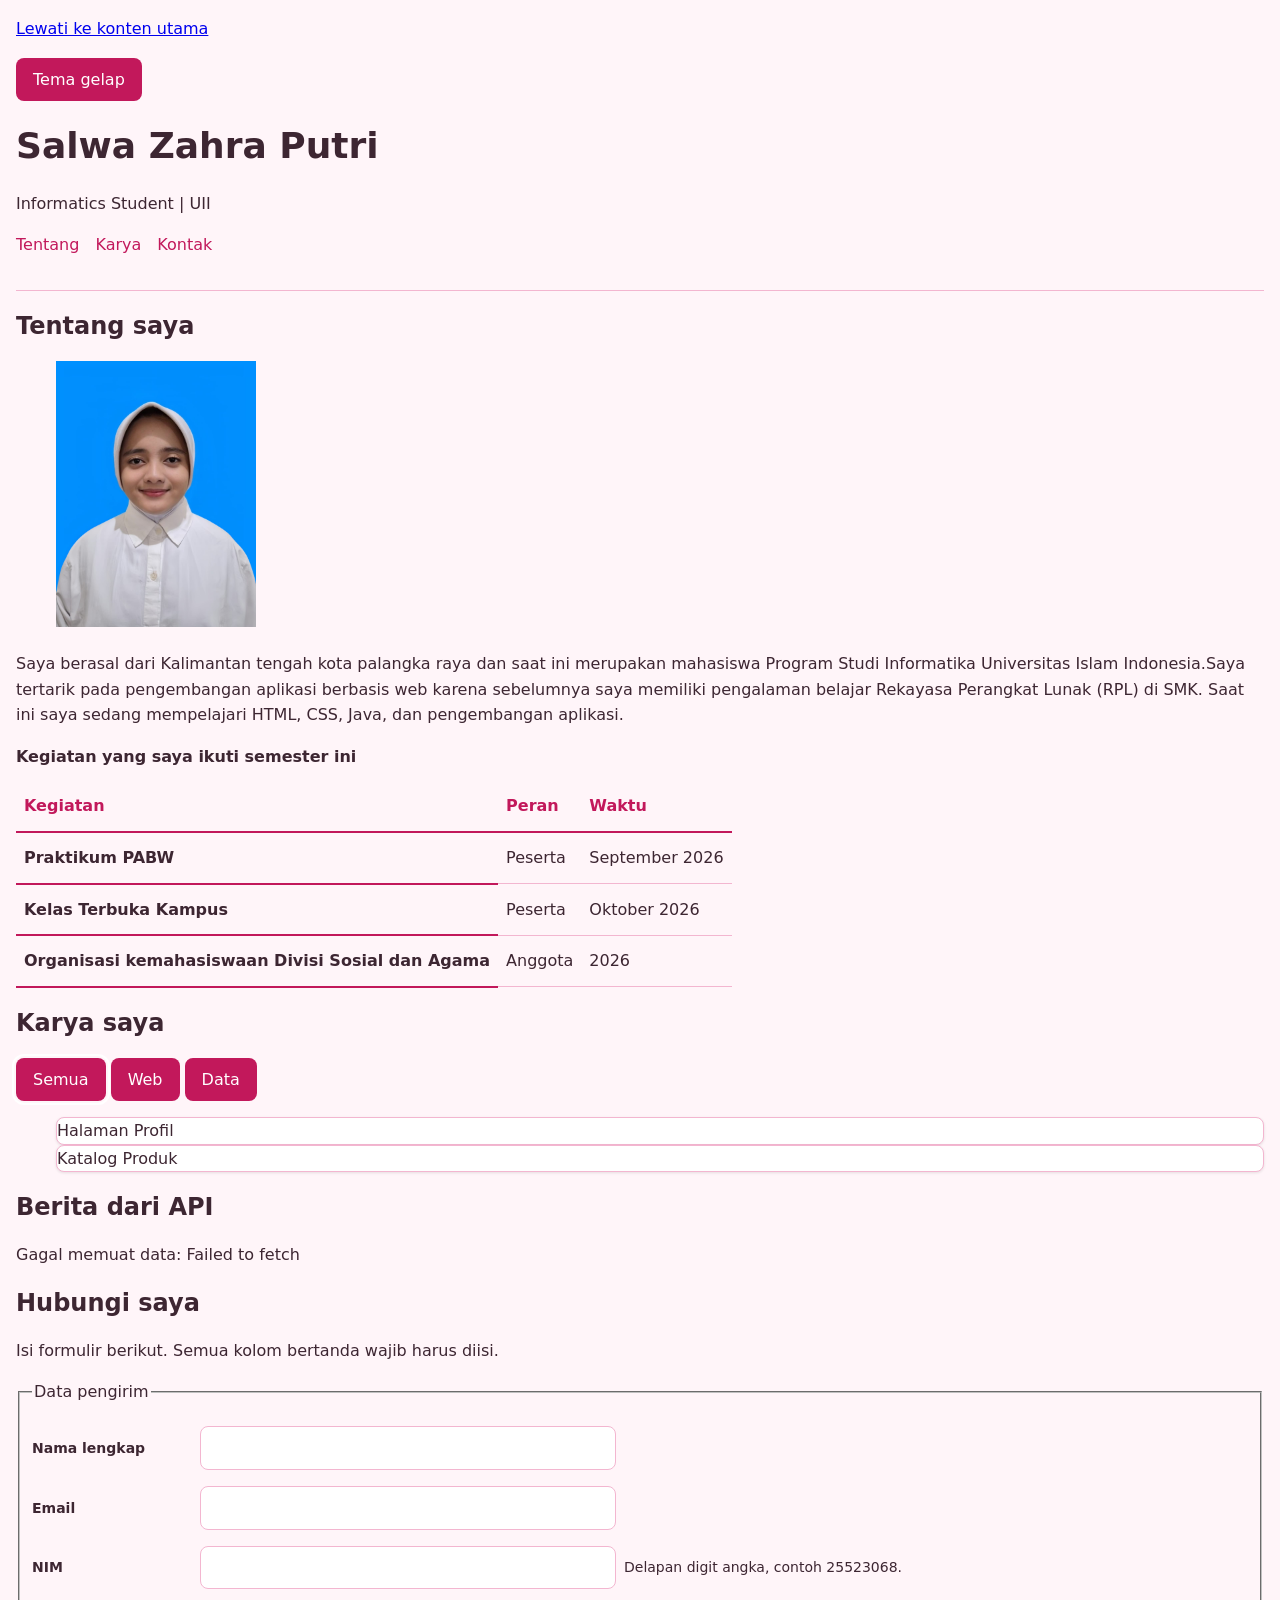
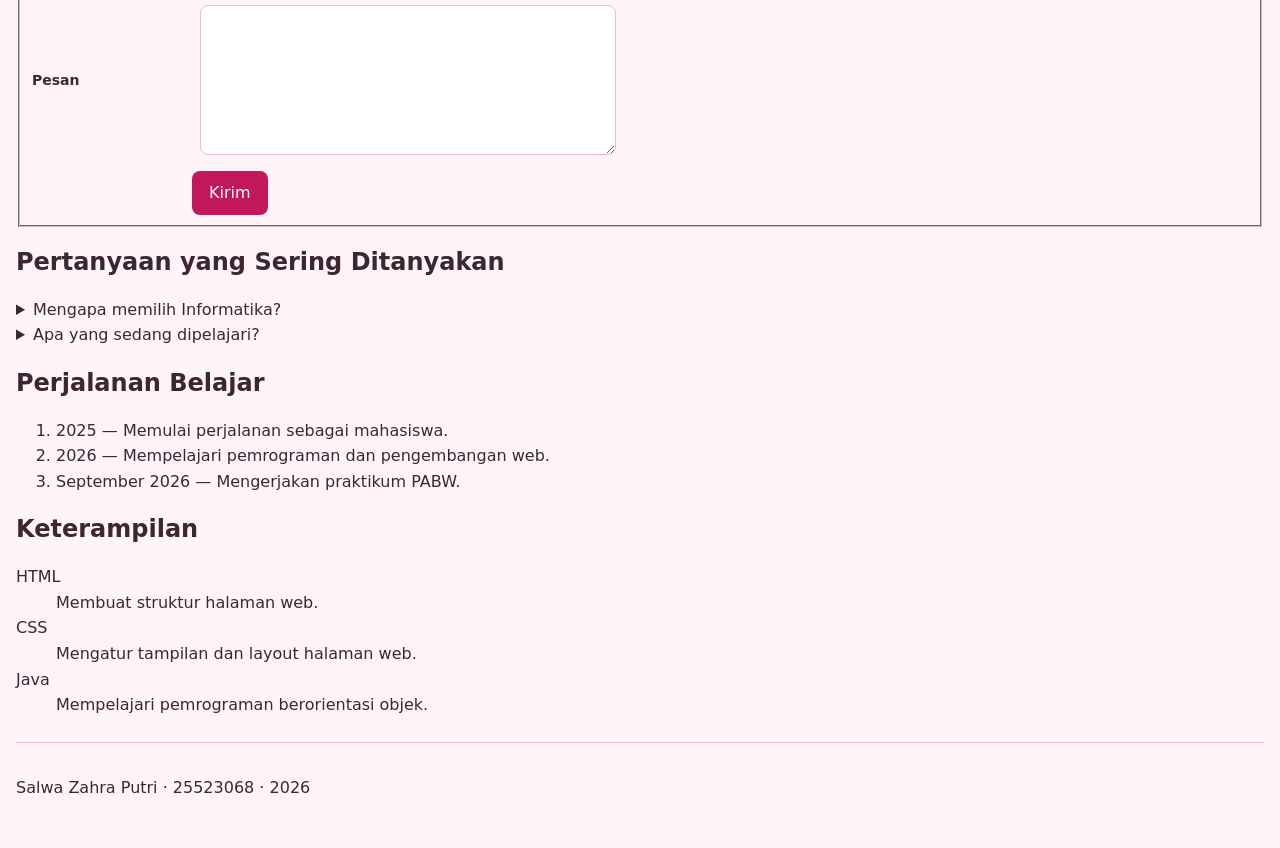
<file: worksheet-p10/profil.html>
<!DOCTYPE html>

<!--
  KERANGKA PROFIL — PABW 2026/2027 — Pertemuan 4
  ==================================================================
  Berkas ini SUDAH LENGKAP dan sudah lolos W3C Nu Html Checker serta
  Lighthouse Accessibility. JANGAN mengubah struktur, landmark, label,
  atau alt untuk memperbaiki tampilan — tampilan diubah dari berkas CSS.

  Tugas Anda di Pertemuan 4:
    1. Ganti isi yang ditandai [ISI] dengan milik Anda sendiri.
    2. Buat lima berkas CSS di folder css/ lalu buka komentar
       lima baris <link> di bawah (lihat Lembar D).
    3. WAJIB — tambahkan MINIMAL TIGA bagian baru di dalam <main>,
       masing-masing memakai elemen semantik yang belum terpakai dan
       berbeda satu sama lain (lihat Lembar B.3). Setiap bagian wajib
       diberi gaya memakai token yang sama, lalu dievaluasi W3C dan WCAG.
-->

<html lang="id">

<head>

  <meta charset="utf-8">

  <meta name="viewport" content="width=device-width, initial-scale=1.0">

  <meta name="color-scheme" content="light dark">

  <!-- ISI 1 — judul tab dan hasil pencarian. Ganti dengan nama Anda. -->

  <title>Profil Salwa Zahra Putri — PABW 2026/2027</title>

  <meta name="description" content="Halaman profil mahasiswa PABW: tentang saya, karya, dan kontak.">

  <!-- LEMBAR D — buat lima berkas di folder css/, lalu buka komentar ini.
       URUTAN PEMUATAN MENENTUKAN CASCADE: tokens, base, layout, komponen, tema.
       Lapisan paling bawah menang tanpa perlu !important. -->

  <link rel="stylesheet" href="css/tokens.css">
  <link rel="stylesheet" href="css/base.css">
  <link rel="stylesheet" href="css/layout.css">
  <link rel="stylesheet" href="css/komponen.css">
  <link rel="stylesheet" href="css/tema.css">

</head>

<body>

  <a class="lewati" href="#utama">Lewati ke konten utama</a>

  <header class="kepala">

    <!-- ISI 2 — nama Anda, atau nama panggilan yang Anda pakai. -->
<button id="tombolTema" type="button">Tema gelap</button>
    <h1>Salwa Zahra Putri</h1>

    <!-- ISI 3 — satu kalimat tentang diri Anda. -->

    <p class="tagline">Informatics Student | UII</p>

    <nav aria-label="Navigasi utama">

      <ul>

        <li><a href="#tentang">Tentang</a></li>
        <li><a href="#karya">Karya</a></li>
        <li><a href="#kontak">Kontak</a></li>

      </ul>

    </nav>
  
  </header>


  <main id="utama">


    <section id="tentang">

      <h2>Tentang saya</h2>

      <figure class="foto">

        <!-- ISI 4 — pakai foto Anda sendiri dengan nama berkas yang sama,
             atau biarkan berkas contoh apa adanya. -->

        <img
          src="media/foto-profil.jpg"
          alt="Foto diri Nama Anda memakai kemeja putih."
          width="200"
          height="200"
          loading="lazy"
        >

        

      </figure>

      <!-- ISI 5 — dua sampai tiga kalimat: asal, minat, dan hal yang
           sedang Anda pelajari. -->

      <p>
        Saya berasal dari Kalimantan tengah kota palangka raya dan saat ini merupakan mahasiswa Program Studi Informatika Universitas Islam Indonesia.Saya tertarik pada pengembangan aplikasi berbasis web karena sebelumnya saya memiliki pengalaman belajar Rekayasa Perangkat Lunak (RPL) di 
        SMK. Saat ini saya sedang mempelajari HTML, CSS, Java, dan pengembangan aplikasi.  
      </p>


      <table>

        <!-- ISI 6 — judul tabel dan isi minimal tiga baris. -->

        <caption>Kegiatan yang saya ikuti semester ini</caption>

        <thead>

          <tr>
            <th scope="col">Kegiatan</th>
            <th scope="col">Peran</th>
            <th scope="col">Waktu</th>
          </tr>

        </thead>

        <tbody>

          <tr>
            <th scope="row">Praktikum PABW</th>
            <td>Peserta</td>
            <td>
              <time datetime="2026-09">September 2026</time>
            </td>
          </tr>

          <tr>
            <th scope="row">Kelas Terbuka Kampus</th>
            <td>Peserta</td>
            <td>
              <time datetime="2026-10">Oktober 2026</time>
            </td>
          </tr>

          <tr>
            <th scope="row">Organisasi kemahasiswaan Divisi Sosial dan Agama</th>
            <td>Anggota</td>
            <td>
              <time datetime="2026">2026</time>
            </td>
          </tr>

        </tbody>

      </table>

    </section>


    <section id="karya">

      <h2>Karya saya</h2>

      <div id="filter">
        <button data-kategori="semua" class="aktif">Semua</button>
        <button data-kategori="web">Web</button>
      <button data-kategori="data">Data</button>
    </div>

    <ul id="daftar"></ul>

    <p id="pesan-kosong" hidden>Tidak ada proyek pada kategori itu.</p>

  </section>
    
    <section id="berita">
      <h2>Berita dari API</h2>
      <div id="daftar-berita"></div>
    </section>


    <section id="kontak">

      <h2>Hubungi saya</h2>

      <p>
        Isi formulir berikut. Semua kolom bertanda wajib harus diisi.
      </p>

      <form action="#" method="post">

        <fieldset>

          <legend>Data pengirim</legend>

          <p>

            <label for="nama">Nama lengkap</label>

            <input
              id="nama"
              name="nama"
              type="text"
              autocomplete="name"
              required
            >

          </p>

          <p>

            <label for="email">Email</label>

            <input
              id="email"
              name="email"
              type="email"
              autocomplete="email"
              required
            >

          </p>

          <p>

            <label for="nim">NIM</label>

            <!-- ISI 8 — ganti angka di dalam pattern dengan NIM Anda sendiri. -->

            <input
              id="nim"
              name="nim"
              type="text"
              inputmode="numeric"
              pattern="[0-9]{8}"
              aria-describedby="nim-bantuan"
              required
            >

            <span id="nim-bantuan">
              Delapan digit angka, contoh 25523068.
            </span>

          </p>

          <p>

            <label for="pesan">Pesan</label>

            <textarea
              id="pesan"
              name="pesan"
              rows="4"
              required
            ></textarea>

          </p>

          <button type="submit">Kirim</button>

        </fieldset>

      </form>

    </section>


    <!-- =========================================================
         STRUKTUR TAMBAHAN — BAGIAN 1
         Elemen semantik: details dan summary
         ========================================================= -->

    <section id="pertanyaan">

      <h2>Pertanyaan yang Sering Ditanyakan</h2>

      <details>

        <summary>Mengapa memilih Informatika?</summary>

        <p>
          Saya memilih Informatika karena sejak SMK saya sudah memiliki pengalaman di jurusan Rekayasa Perangkat Lunak (RPL), sehingga saya tertarik untuk melanjutkan dan memperdalam pengetahuan tentang teknologi, pemrograman,serta pengembangan aplikasi dan website.
        </p>

      </details>

      <details>

        <summary>Apa yang sedang dipelajari?</summary>

        <p>
          Saya sedang mempelajari HTML, CSS, Java, dan pengembangan web.
        </p>

      </details>

    </section>


    <!-- =========================================================
         STRUKTUR TAMBAHAN — BAGIAN 2
         Elemen semantik: ol dan time
         ========================================================= -->

    <section id="perjalanan">

      <h2>Perjalanan Belajar</h2>

      <ol class="lini">

        <li>
          <time datetime="2025">2025</time>
          — Memulai perjalanan sebagai mahasiswa.
        </li>

        <li>
          <time datetime="2026">2026</time>
          — Mempelajari pemrograman dan pengembangan web.
        </li>

        <li>
          <time datetime="2026-09">September 2026</time>
          — Mengerjakan praktikum PABW.
        </li>

      </ol>

    </section>


    <!-- =========================================================
         STRUKTUR TAMBAHAN — BAGIAN 3
         Elemen semantik: dl, dt, dd
         ========================================================= -->

    <section id="keterampilan">

      <h2>Keterampilan</h2>

      <dl class="keterampilan">

        <dt>HTML</dt>

        <dd>
          Membuat struktur halaman web.
        </dd>

        <dt>CSS</dt>

        <dd>
          Mengatur tampilan dan layout halaman web.
        </dd>

        <dt>Java</dt>

        <dd>
          Mempelajari pemrograman berorientasi objek.
        </dd>

      </dl>

    </section>


  </main>


  <footer class="kaki">

    <!-- ISI 9 — nama, NIM, tahun. -->

    <p>
      Salwa Zahra Putri · 25523068 · 
      <time datetime="2026">2026</time>
    </p>

  </footer>

  <!-- ... isi halaman Anda yang sudah ada ... -->

  <script type="module" src="js/app.js"></script>
  <script type="module" src="js/dom.js"></script>
</body>


</html>
</file>
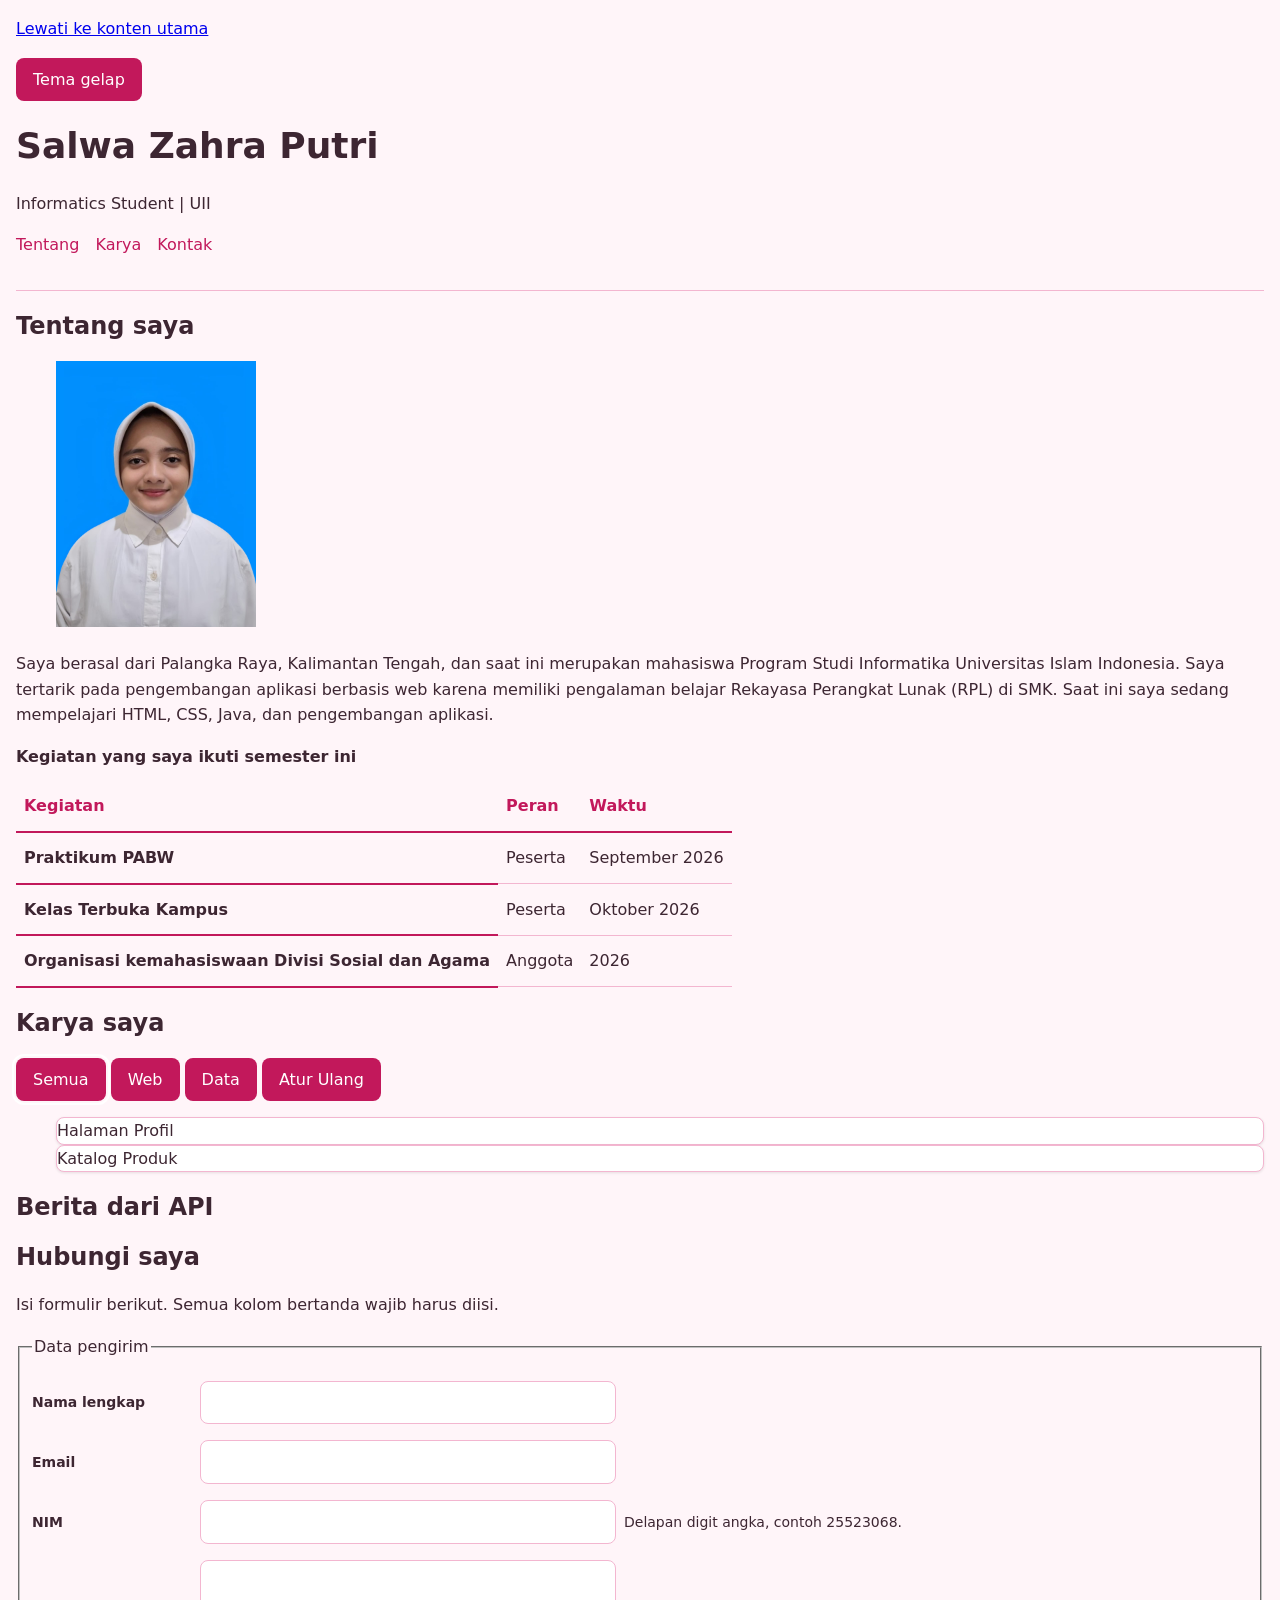
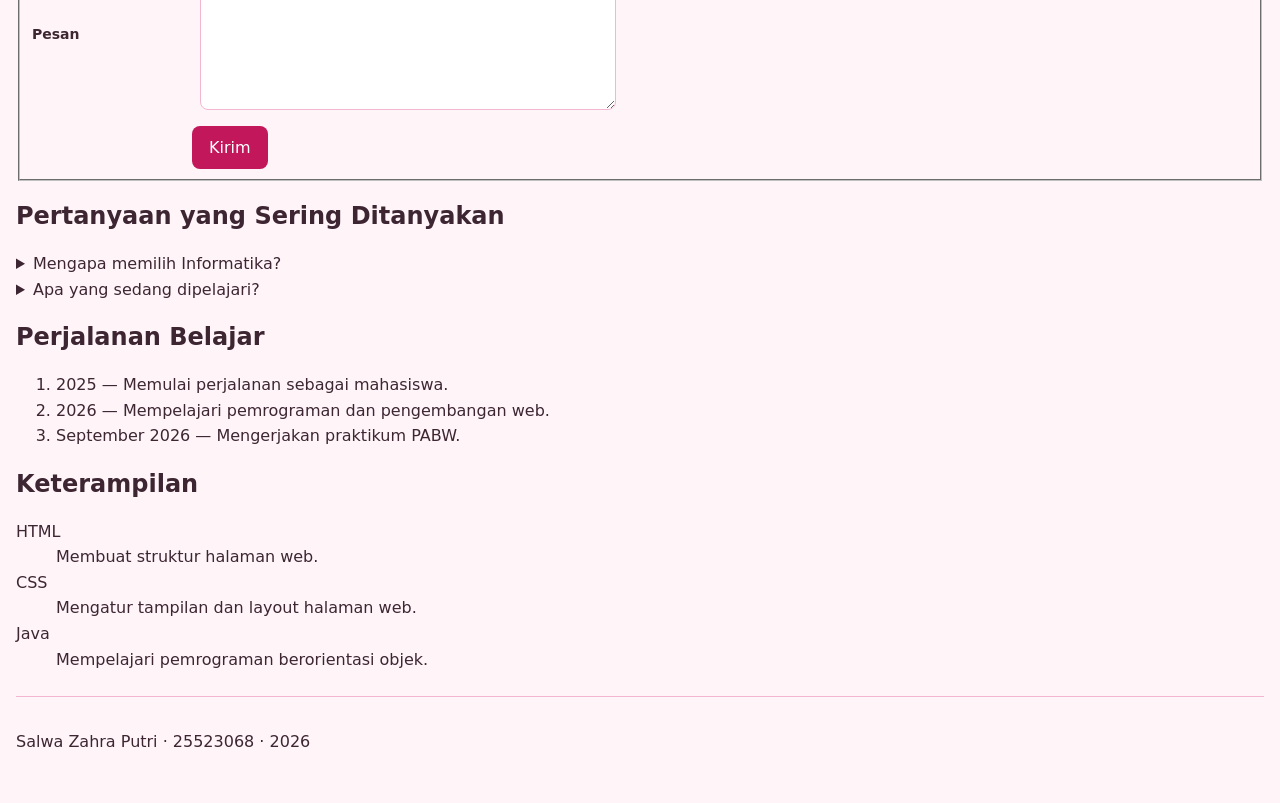
<file: worksheet-p11/profil.html>
<!DOCTYPE html>

<!--
  KERANGKA PROFIL — PABW 2026/2027 — Pertemuan 4
  ==================================================================
  Berkas ini SUDAH LENGKAP dan sudah lolos W3C Nu Html Checker serta
  Lighthouse Accessibility. JANGAN mengubah struktur, landmark, label,
  atau alt untuk memperbaiki tampilan — tampilan diubah dari berkas CSS.

  Tugas Anda di Pertemuan 4:
    1. Ganti isi yang ditandai [ISI] dengan milik Anda sendiri.
    2. Buat lima berkas CSS di folder css/ lalu buka komentar
       lima baris <link> di bawah (lihat Lembar D).
    3. WAJIB — tambahkan MINIMAL TIGA bagian baru di dalam <main>,
       masing-masing memakai elemen semantik yang belum terpakai dan
       berbeda satu sama lain (lihat Lembar B.3). Setiap bagian wajib
       diberi gaya memakai token yang sama, lalu dievaluasi W3C dan WCAG.
-->

<html lang="id">

<head>

  <meta charset="utf-8">

  <meta name="viewport" content="width=device-width, initial-scale=1.0">

  <meta name="color-scheme" content="light dark">

  <!-- ISI 1 — judul tab dan hasil pencarian. Ganti dengan nama Anda. -->

  <title>Profil Salwa Zahra Putri — PABW 2026/2027</title>

  <meta name="description" content="Halaman profil mahasiswa PABW: tentang saya, karya, dan kontak.">

  <!-- LEMBAR D — buat lima berkas di folder css/, lalu buka komentar ini.
       URUTAN PEMUATAN MENENTUKAN CASCADE: tokens, base, layout, komponen, tema.
       Lapisan paling bawah menang tanpa perlu !important. -->

  <link rel="stylesheet" href="css/tokens.css">
  <link rel="stylesheet" href="css/base.css">
  <link rel="stylesheet" href="css/layout.css">
  <link rel="stylesheet" href="css/komponen.css">
  <link rel="stylesheet" href="css/tema.css">

</head>

<body>

  <a class="lewati" href="#utama">Lewati ke konten utama</a>

  <header class="kepala">

    <!-- ISI 2 — nama Anda, atau nama panggilan yang Anda pakai. -->
<button id="tombolTema" type="button">Tema gelap</button>
    <h1>Salwa Zahra Putri</h1>

    <!-- ISI 3 — satu kalimat tentang diri Anda. -->

    <p class="tagline">Informatics Student | UII</p>

    <nav aria-label="Navigasi utama">

      <ul>

        <li><a href="#tentang">Tentang</a></li>
        <li><a href="#karya">Karya</a></li>
        <li><a href="#kontak">Kontak</a></li>

      </ul>

    </nav>
  
  </header>


  <main id="utama">


    <section id="tentang">

      <h2>Tentang saya</h2>

      <figure class="foto">

        <!-- ISI 4 — pakai foto Anda sendiri dengan nama berkas yang sama,
             atau biarkan berkas contoh apa adanya. -->

        <img
          src="media/foto-profil.jpg"
          alt="Foto profil Salwa Zahra Putri."
          width="200"
          height="200"
          loading="lazy"
        >

        

      </figure>

      <!-- ISI 5 — dua sampai tiga kalimat: asal, minat, dan hal yang
           sedang Anda pelajari. -->

      <p>
        <p>
          Saya berasal dari Palangka Raya, Kalimantan Tengah, dan saat ini
          merupakan mahasiswa Program Studi Informatika Universitas Islam
          Indonesia. Saya tertarik pada pengembangan aplikasi berbasis web
          karena memiliki pengalaman belajar Rekayasa Perangkat Lunak (RPL)
          di SMK. Saat ini saya sedang mempelajari HTML, CSS, Java, dan
          pengembangan aplikasi.
        </p>
      </p>


      <table>

        <!-- ISI 6 — judul tabel dan isi minimal tiga baris. -->

        <caption>Kegiatan yang saya ikuti semester ini</caption>

        <thead>

          <tr>
            <th scope="col">Kegiatan</th>
            <th scope="col">Peran</th>
            <th scope="col">Waktu</th>
          </tr>

        </thead>

        <tbody>

          <tr>
            <th scope="row">Praktikum PABW</th>
            <td>Peserta</td>
            <td>
              <time datetime="2026-09">September 2026</time>
            </td>
          </tr>

          <tr>
            <th scope="row">Kelas Terbuka Kampus</th>
            <td>Peserta</td>
            <td>
              <time datetime="2026-10">Oktober 2026</time>
            </td>
          </tr>

          <tr>
            <th scope="row">Organisasi kemahasiswaan Divisi Sosial dan Agama</th>
            <td>Anggota</td>
            <td>
              <time datetime="2026">2026</time>
            </td>
          </tr>

        </tbody>

      </table>

    </section>


    <section id="karya">

      <h2>Karya saya</h2>

      <div id="filter">
        <button data-kategori="semua" class="aktif">Semua</button>
        <button data-kategori="web">Web</button>
        <button data-kategori="data">Data</button>
       <button id="tombolAturUlang" type="button">Atur Ulang</button>
    </div>

   
    
    <ul id="daftar"></ul>

    <p id="pesan-kosong" hidden>Tidak ada proyek pada kategori itu.</p>

  </section>
    
    <section id="berita">
      <h2>Berita dari API</h2>
      <div id="daftar-berita"></div>
    </section>


    <section id="kontak">

      <h2>Hubungi saya</h2>

      <p>
        Isi formulir berikut. Semua kolom bertanda wajib harus diisi.
      </p>

      <form action="#" method="post">

        <fieldset>

          <legend>Data pengirim</legend>

          <p>

            <label for="nama">Nama lengkap</label>

            <input
              id="nama"
              name="nama"
              type="text"
              autocomplete="name"
              required
            >

          </p>

          <p>

            <label for="email">Email</label>

            <input
              id="email"
              name="email"
              type="email"
              autocomplete="email"
              required
            >

          </p>

          <p>

            <label for="nim">NIM</label>

            <!-- ISI 8 — ganti angka di dalam pattern dengan NIM Anda sendiri. -->

            <input
              id="nim"
              name="nim"
              type="text"
              inputmode="numeric"
              pattern="[0-9]{8}"
              aria-describedby="nim-bantuan"
              required
            >

            <span id="nim-bantuan">
              Delapan digit angka, contoh 25523068.
            </span>

          </p>

          <p>

            <label for="pesan">Pesan</label>

            <textarea
              id="pesan"
              name="pesan"
              rows="4"
              required
            ></textarea>

          </p>

          <button type="submit">Kirim</button>

        </fieldset>

      </form>

    </section>


    <!-- =========================================================
         STRUKTUR TAMBAHAN — BAGIAN 1
         Elemen semantik: details dan summary
         ========================================================= -->

    <section id="pertanyaan">

      <h2>Pertanyaan yang Sering Ditanyakan</h2>

      <details>

        <summary>Mengapa memilih Informatika?</summary>

        <p>
          Saya memilih Informatika karena sejak SMK saya sudah memiliki pengalaman di jurusan Rekayasa Perangkat Lunak (RPL), sehingga saya tertarik untuk melanjutkan dan memperdalam pengetahuan tentang teknologi, pemrograman,serta pengembangan aplikasi dan website.
        </p>

      </details>

      <details>

        <summary>Apa yang sedang dipelajari?</summary>

        <p>
          Saya sedang mempelajari HTML, CSS, Java, dan pengembangan web.
        </p>

      </details>

    </section>


    <!-- =========================================================
         STRUKTUR TAMBAHAN — BAGIAN 2
         Elemen semantik: ol dan time
         ========================================================= -->

    <section id="perjalanan">

      <h2>Perjalanan Belajar</h2>

      <ol class="lini">

        <li>
          <time datetime="2025">2025</time>
          — Memulai perjalanan sebagai mahasiswa.
        </li>

        <li>
          <time datetime="2026">2026</time>
          — Mempelajari pemrograman dan pengembangan web.
        </li>

        <li>
          <time datetime="2026-09">September 2026</time>
          — Mengerjakan praktikum PABW.
        </li>

      </ol>

    </section>


    <!-- =========================================================
         STRUKTUR TAMBAHAN — BAGIAN 3
         Elemen semantik: dl, dt, dd
         ========================================================= -->

    <section id="keterampilan">

      <h2>Keterampilan</h2>

      <dl class="keterampilan">

        <dt>HTML</dt>

        <dd>
          Membuat struktur halaman web.
        </dd>

        <dt>CSS</dt>

        <dd>
          Mengatur tampilan dan layout halaman web.
        </dd>

        <dt>Java</dt>

        <dd>
          Mempelajari pemrograman berorientasi objek.
        </dd>

      </dl>

    </section>


  </main>


  <footer class="kaki">

    <!-- ISI 9 — nama, NIM, tahun. -->

    <p>
      Salwa Zahra Putri · 25523068 · 
      <time datetime="2026">2026</time>
    </p>

  </footer>

  <!-- ... isi halaman Anda yang sudah ada ... -->

  <script type="module" src="js/app.js"></script>
</body>
</html>
</file>
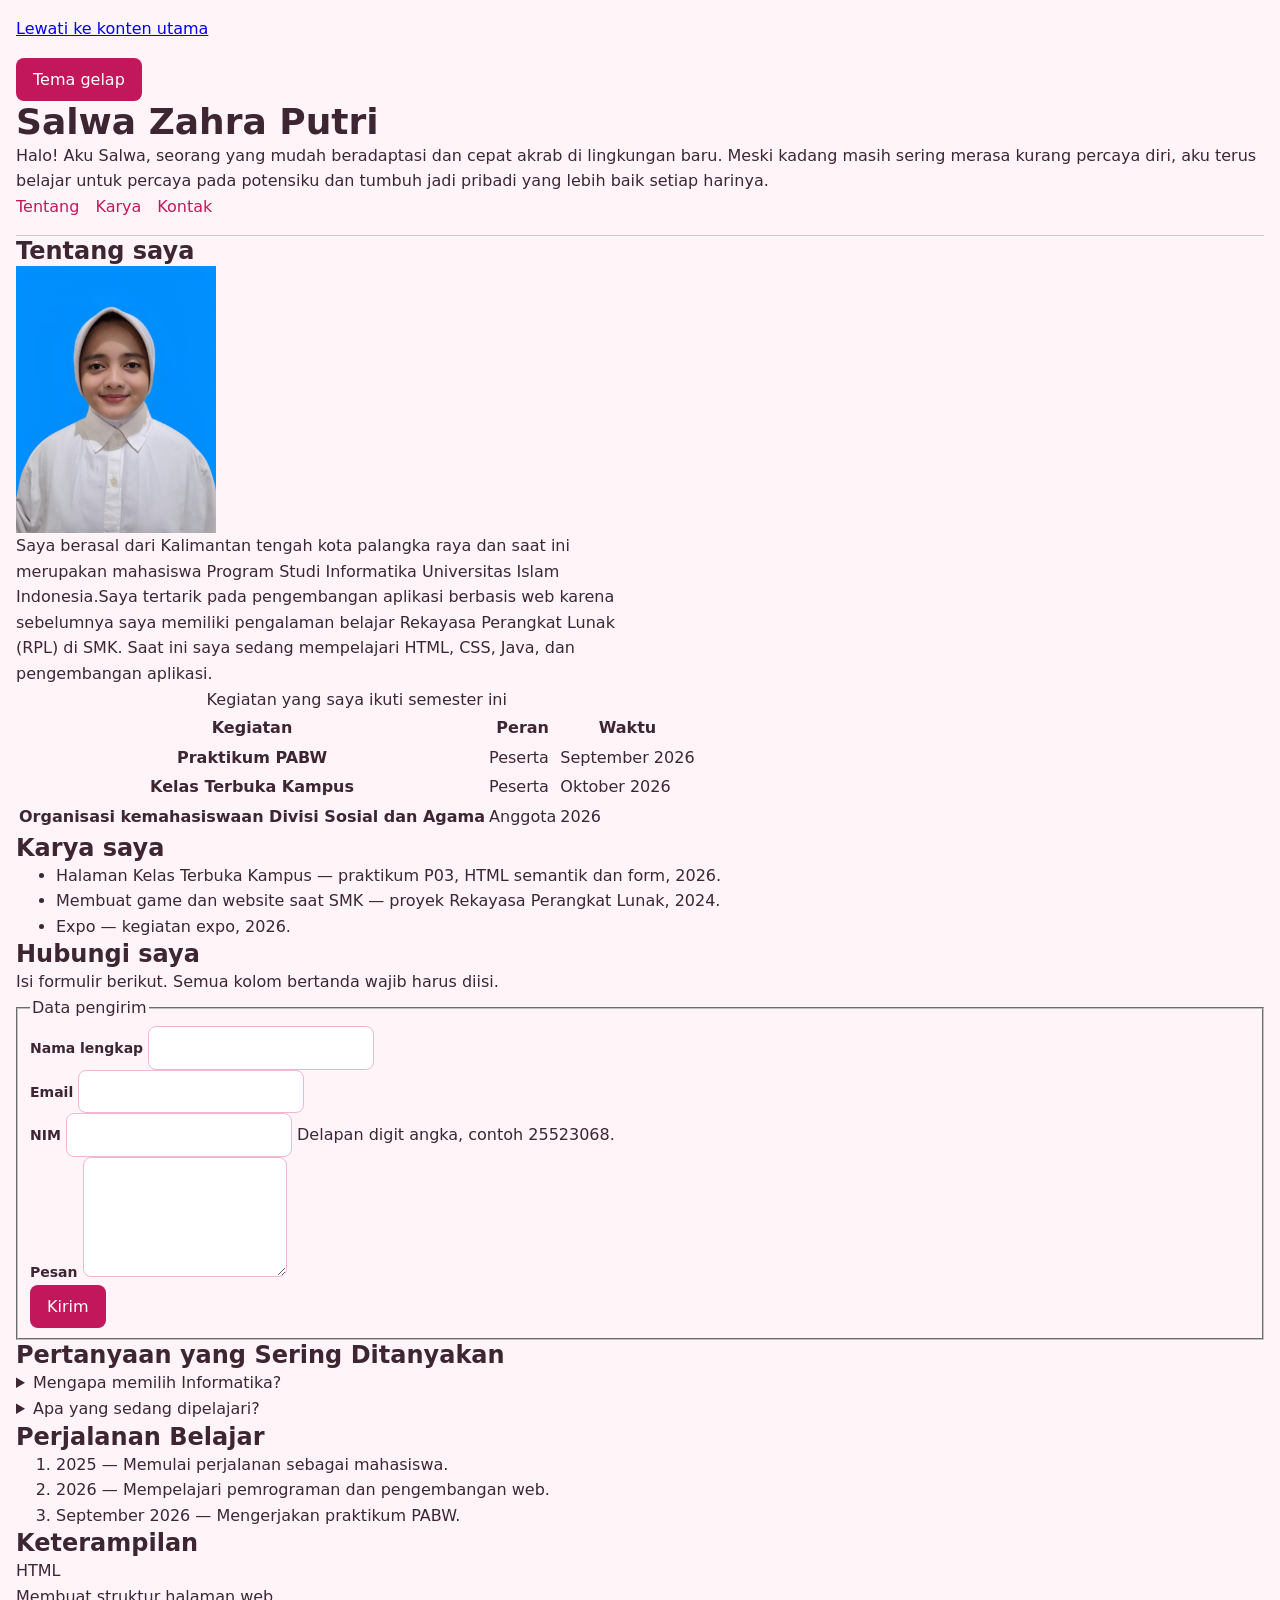
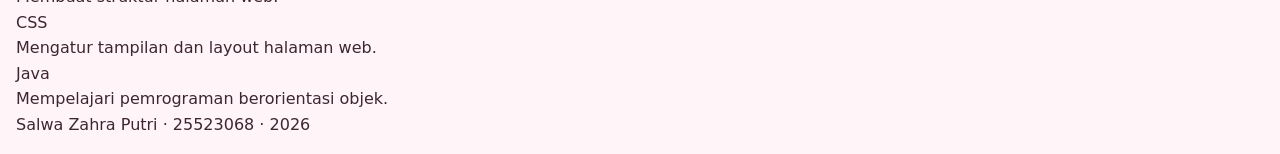
<file: worksheet-p4/profil.html>
<!DOCTYPE html>

<!--
  KERANGKA PROFIL — PABW 2026/2027 — Pertemuan 4
  ==================================================================
  Berkas ini SUDAH LENGKAP dan sudah lolos W3C Nu Html Checker serta
  Lighthouse Accessibility. JANGAN mengubah struktur, landmark, label,
  atau alt untuk memperbaiki tampilan — tampilan diubah dari berkas CSS.

  Tugas Anda di Pertemuan 4:
    1. Ganti isi yang ditandai [ISI] dengan milik Anda sendiri.
    2. Buat lima berkas CSS di folder css/ lalu buka komentar
       lima baris <link> di bawah (lihat Lembar D).
    3. WAJIB — tambahkan MINIMAL TIGA bagian baru di dalam <main>,
       masing-masing memakai elemen semantik yang belum terpakai dan
       berbeda satu sama lain (lihat Lembar B.3). Setiap bagian wajib
       diberi gaya memakai token yang sama, lalu dievaluasi W3C dan WCAG.
-->

<html lang="id">

<head>

  <meta charset="utf-8">

  <meta name="viewport" content="width=device-width, initial-scale=1">

  <meta name="color-scheme" content="light dark">

  <!-- ISI 1 — judul tab dan hasil pencarian. Ganti dengan nama Anda. -->

  <title>Profil Salwa Zahra Putri — PABW 2026/2027</title>

  <meta name="description" content="Halaman profil mahasiswa PABW: tentang saya, karya, dan kontak.">

  <!-- LEMBAR D — buat lima berkas di folder css/, lalu buka komentar ini.
       URUTAN PEMUATAN MENENTUKAN CASCADE: tokens, base, layout, komponen, tema.
       Lapisan paling bawah menang tanpa perlu !important. -->

  <link rel="stylesheet" href="css/tokens.css">
  <link rel="stylesheet" href="css/base.css">
  <link rel="stylesheet" href="css/layout.css">
  <link rel="stylesheet" href="css/komponen.css">
  <link rel="stylesheet" href="css/tema.css">

</head>

<body>

  <a class="lewati" href="#utama">Lewati ke konten utama</a>

  <header class="kepala">

    <!-- ISI 2 — nama Anda, atau nama panggilan yang Anda pakai. -->
<button id="tombolTema" type="button">Tema gelap</button>
    <h1>Salwa Zahra Putri</h1>

    <!-- ISI 3 — satu kalimat tentang diri Anda. -->

    <p class="tagline">Halo! Aku Salwa, seorang yang mudah beradaptasi dan cepat akrab di lingkungan baru. Meski kadang masih sering merasa kurang percaya diri, aku terus belajar untuk percaya pada potensiku dan tumbuh jadi pribadi yang lebih baik setiap harinya.</p>

    <nav aria-label="Navigasi utama">

      <ul>

        <li><a href="#tentang">Tentang</a></li>
        <li><a href="#karya">Karya</a></li>
        <li><a href="#kontak">Kontak</a></li>

      </ul>

    </nav>
  
  </header>


  <main id="utama">


    <section id="tentang">

      <h2>Tentang saya</h2>

      <figure class="foto">

        <!-- ISI 4 — pakai foto Anda sendiri dengan nama berkas yang sama,
             atau biarkan berkas contoh apa adanya. -->

        <img
          src="media/foto-profil.jpg"
          alt="Foto diri Nama Anda memakai kemeja putih."
          width="200"
          height="200"
          loading="lazy"
        >

        

      </figure>

      <!-- ISI 5 — dua sampai tiga kalimat: asal, minat, dan hal yang
           sedang Anda pelajari. -->

      <p>
        Saya berasal dari Kalimantan tengah kota palangka raya dan saat ini merupakan mahasiswa Program Studi Informatika Universitas Islam Indonesia.Saya tertarik pada pengembangan aplikasi berbasis web karena sebelumnya saya memiliki pengalaman belajar Rekayasa Perangkat Lunak (RPL) di 
        SMK. Saat ini saya sedang mempelajari HTML, CSS, Java, dan pengembangan aplikasi.  
      </p>

      <table>

        <!-- ISI 6 — judul tabel dan isi minimal tiga baris. -->

        <caption>Kegiatan yang saya ikuti semester ini</caption>

        <thead>

          <tr>
            <th scope="col">Kegiatan</th>
            <th scope="col">Peran</th>
            <th scope="col">Waktu</th>
          </tr>

        </thead>

        <tbody>

          <tr>
            <th scope="row">Praktikum PABW</th>
            <td>Peserta</td>
            <td>
              <time datetime="2026-09">September 2026</time>
            </td>
          </tr>

          <tr>
            <th scope="row">Kelas Terbuka Kampus</th>
            <td>Peserta</td>
            <td>
              <time datetime="2026-10">Oktober 2026</time>
            </td>
          </tr>

          <tr>
            <th scope="row">Organisasi kemahasiswaan Divisi Sosial dan Agama</th>
            <td>Anggota</td>
            <td>
              <time datetime="2026">2026</time>
            </td>
          </tr>

        </tbody>

      </table>

    </section>


    <section id="karya">

      <h2>Karya saya</h2>

      <!-- ISI 7 — tiga karya, proyek, atau hal yang pernah Anda buat.
           Boleh tugas kuliah, karya pribadi, atau hobi. -->

      <ul>

        <li>
          Halaman Kelas Terbuka Kampus — praktikum P03, HTML semantik dan form, 2026.
        </li>

        <li>
          Membuat game dan website saat SMK — proyek Rekayasa Perangkat Lunak, 2024.
        </li>

        <li>
          Expo — kegiatan expo, 2026.
        </li>

      </ul>

    </section>


    <section id="kontak">

      <h2>Hubungi saya</h2>

      <p>
        Isi formulir berikut. Semua kolom bertanda wajib harus diisi.
      </p>

      <form action="#" method="post">

        <fieldset>

          <legend>Data pengirim</legend>

          <p>

            <label for="nama">Nama lengkap</label>

            <input
              id="nama"
              name="nama"
              type="text"
              autocomplete="name"
              required
            >

          </p>

          <p>

            <label for="email">Email</label>

            <input
              id="email"
              name="email"
              type="email"
              autocomplete="email"
              required
            >

          </p>

          <p>

            <label for="nim">NIM</label>

            <!-- ISI 8 — ganti angka di dalam pattern dengan NIM Anda sendiri. -->

            <input
              id="nim"
              name="nim"
              type="text"
              inputmode="numeric"
              pattern="[0-9]{8}"
              aria-describedby="nim-bantuan"
              required
            >

            <span id="nim-bantuan">
              Delapan digit angka, contoh 25523068.
            </span>

          </p>

          <p>

            <label for="pesan">Pesan</label>

            <textarea
              id="pesan"
              name="pesan"
              rows="4"
              required
            ></textarea>

          </p>

          <button type="submit">Kirim</button>

        </fieldset>

      </form>

    </section>


    <!-- =========================================================
         STRUKTUR TAMBAHAN — BAGIAN 1
         Elemen semantik: details dan summary
         ========================================================= -->

    <section id="pertanyaan">

      <h2>Pertanyaan yang Sering Ditanyakan</h2>

      <details>

        <summary>Mengapa memilih Informatika?</summary>

        <p>
          Saya memilih Informatika karena sejak SMK saya sudah memiliki pengalaman di jurusan Rekayasa Perangkat Lunak (RPL), sehingga saya tertarik untuk melanjutkan dan memperdalam pengetahuan tentang teknologi, pemrograman,serta pengembangan aplikasi dan website.
        </p>

      </details>

      <details>

        <summary>Apa yang sedang dipelajari?</summary>

        <p>
          Saya sedang mempelajari HTML, CSS, Java, dan pengembangan web.
        </p>

      </details>

    </section>


    <!-- =========================================================
         STRUKTUR TAMBAHAN — BAGIAN 2
         Elemen semantik: ol dan time
         ========================================================= -->

    <section id="perjalanan">

      <h2>Perjalanan Belajar</h2>

      <ol class="lini">

        <li>
          <time datetime="2025">2025</time>
          — Memulai perjalanan sebagai mahasiswa.
        </li>

        <li>
          <time datetime="2026">2026</time>
          — Mempelajari pemrograman dan pengembangan web.
        </li>

        <li>
          <time datetime="2026-09">September 2026</time>
          — Mengerjakan praktikum PABW.
        </li>

      </ol>

    </section>


    <!-- =========================================================
         STRUKTUR TAMBAHAN — BAGIAN 3
         Elemen semantik: dl, dt, dd
         ========================================================= -->

    <section id="keterampilan">

      <h2>Keterampilan</h2>

      <dl class="keterampilan">

        <dt>HTML</dt>

        <dd>
          Membuat struktur halaman web.
        </dd>

        <dt>CSS</dt>

        <dd>
          Mengatur tampilan dan layout halaman web.
        </dd>

        <dt>Java</dt>

        <dd>
          Mempelajari pemrograman berorientasi objek.
        </dd>

      </dl>

    </section>


  </main>


  <footer class="kaki">

    <!-- ISI 9 — nama, NIM, tahun. -->

    <p>
      Salwa Zahra Putri · 25523068 · 
      <time datetime="2026">2026</time>
    </p>

  </footer>


</body>
<script>
  const tombolTema = document.getElementById("tombolTema");

  tombolTema.addEventListener("click", function () {
    document.documentElement.classList.toggle("tema-gelap");

    if (document.documentElement.classList.contains("tema-gelap")) {
      tombolTema.textContent = "Tema terang";
    } else {
      tombolTema.textContent = "Tema gelap";
    }
  });
</script>

</html>
</file>
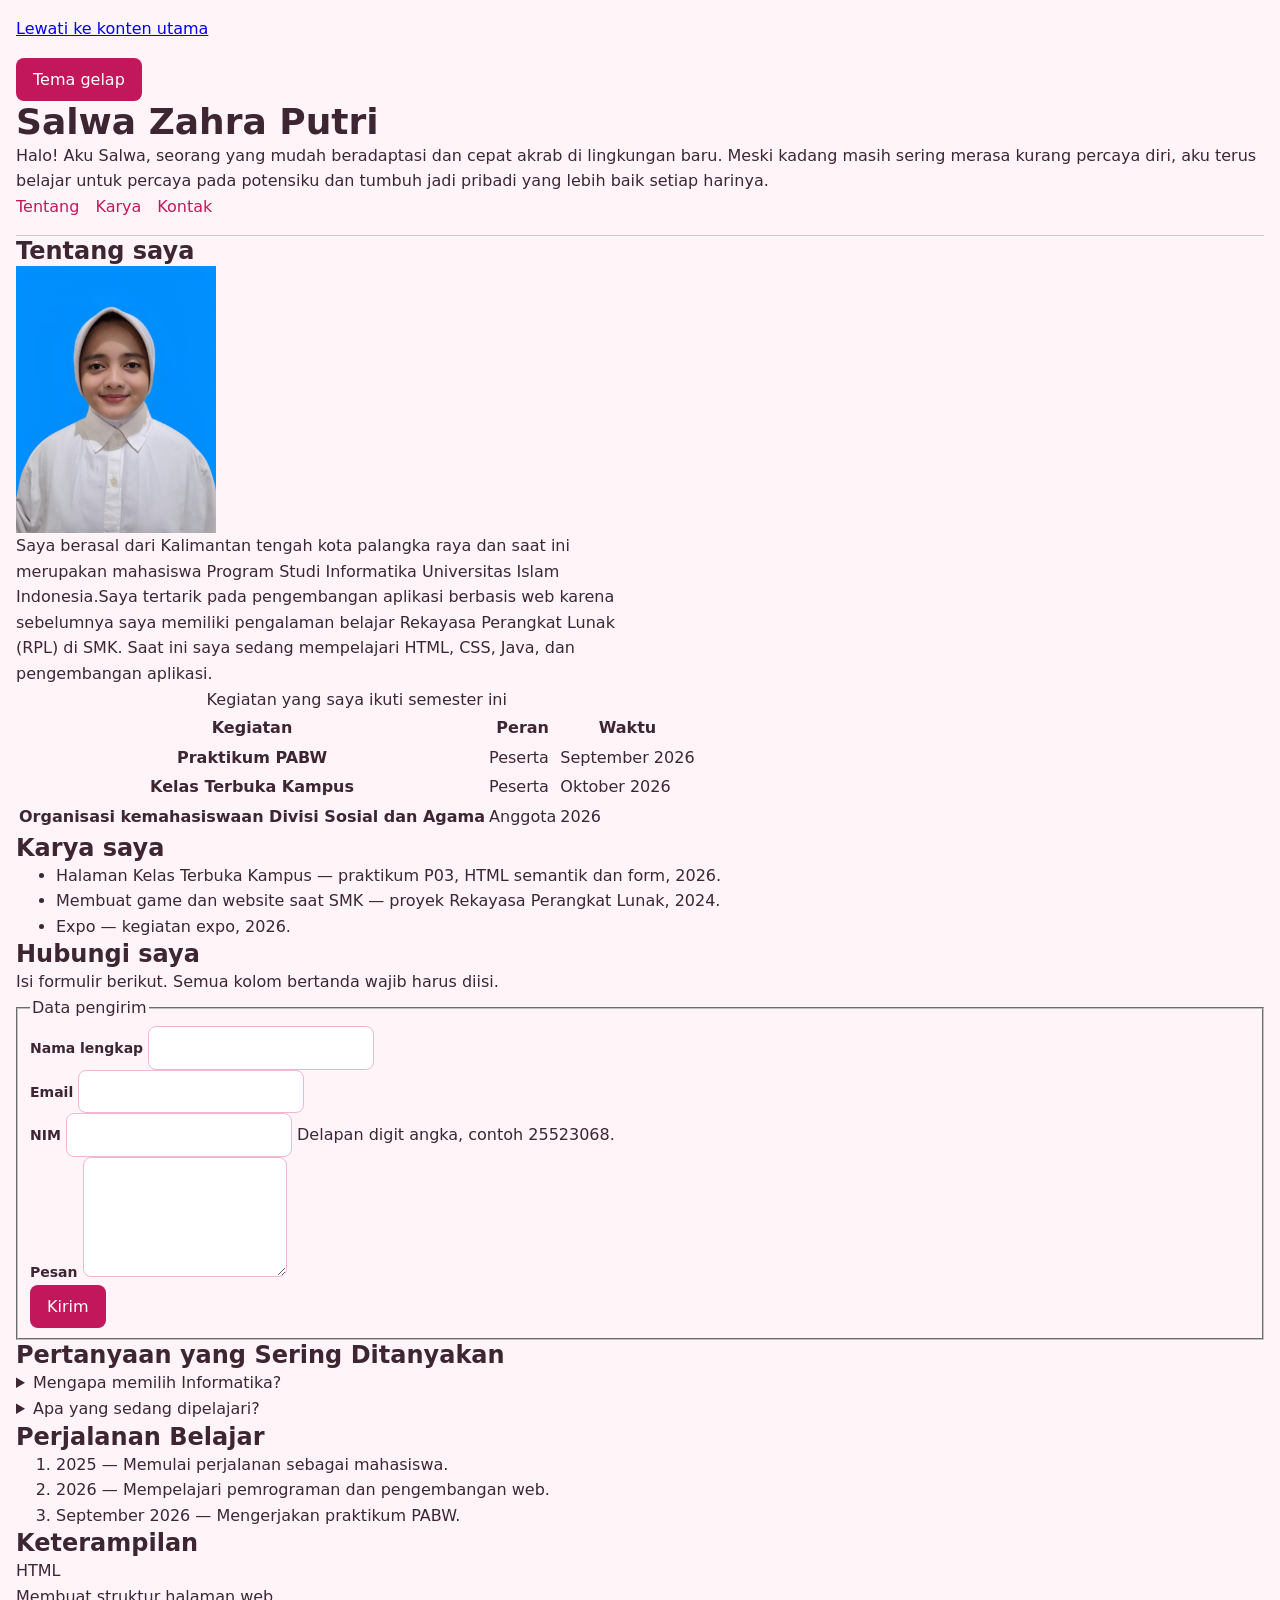
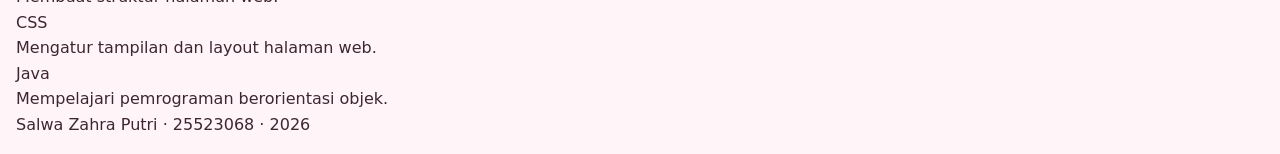
<file: worksheet-p5/profil.html>
<!DOCTYPE html>

<!--
  KERANGKA PROFIL — PABW 2026/2027 — Pertemuan 4
  ==================================================================
  Berkas ini SUDAH LENGKAP dan sudah lolos W3C Nu Html Checker serta
  Lighthouse Accessibility. JANGAN mengubah struktur, landmark, label,
  atau alt untuk memperbaiki tampilan — tampilan diubah dari berkas CSS.

  Tugas Anda di Pertemuan 4:
    1. Ganti isi yang ditandai [ISI] dengan milik Anda sendiri.
    2. Buat lima berkas CSS di folder css/ lalu buka komentar
       lima baris <link> di bawah (lihat Lembar D).
    3. WAJIB — tambahkan MINIMAL TIGA bagian baru di dalam <main>,
       masing-masing memakai elemen semantik yang belum terpakai dan
       berbeda satu sama lain (lihat Lembar B.3). Setiap bagian wajib
       diberi gaya memakai token yang sama, lalu dievaluasi W3C dan WCAG.
-->

<html lang="id">

<head>

  <meta charset="utf-8">

  <meta name="viewport" content="width=device-width, initial-scale=1">

  <meta name="color-scheme" content="light dark">

  <!-- ISI 1 — judul tab dan hasil pencarian. Ganti dengan nama Anda. -->

  <title>Profil Salwa Zahra Putri — PABW 2026/2027</title>

  <meta name="description" content="Halaman profil mahasiswa PABW: tentang saya, karya, dan kontak.">

  <!-- LEMBAR D — buat lima berkas di folder css/, lalu buka komentar ini.
       URUTAN PEMUATAN MENENTUKAN CASCADE: tokens, base, layout, komponen, tema.
       Lapisan paling bawah menang tanpa perlu !important. -->

  <link rel="stylesheet" href="css/tokens.css">
  <link rel="stylesheet" href="css/base.css">
  <link rel="stylesheet" href="css/layout.css">
  <link rel="stylesheet" href="css/komponen.css">
  <link rel="stylesheet" href="css/tema.css">

</head>

<body>

  <a class="lewati" href="#utama">Lewati ke konten utama</a>

  <header class="kepala">

    <!-- ISI 2 — nama Anda, atau nama panggilan yang Anda pakai. -->
<button id="tombolTema" type="button">Tema gelap</button>
    <h1>Salwa Zahra Putri</h1>

    <!-- ISI 3 — satu kalimat tentang diri Anda. -->

    <p class="tagline">Halo! Aku Salwa, seorang yang mudah beradaptasi dan cepat akrab di lingkungan baru. Meski kadang masih sering merasa kurang percaya diri, aku terus belajar untuk percaya pada potensiku dan tumbuh jadi pribadi yang lebih baik setiap harinya.</p>

    <nav aria-label="Navigasi utama">

      <ul>

        <li><a href="#tentang">Tentang</a></li>
        <li><a href="#karya">Karya</a></li>
        <li><a href="#kontak">Kontak</a></li>

      </ul>

    </nav>
  
  </header>


  <main id="utama">


    <section id="tentang">

      <h2>Tentang saya</h2>

      <figure class="foto">

        <!-- ISI 4 — pakai foto Anda sendiri dengan nama berkas yang sama,
             atau biarkan berkas contoh apa adanya. -->

        <img
          src="media/foto-profil.jpg"
          alt="Foto diri Nama Anda memakai kemeja putih."
          width="200"
          height="200"
          loading="lazy"
        >

        

      </figure>

      <!-- ISI 5 — dua sampai tiga kalimat: asal, minat, dan hal yang
           sedang Anda pelajari. -->

      <p>
        Saya berasal dari Kalimantan tengah kota palangka raya dan saat ini merupakan mahasiswa Program Studi Informatika Universitas Islam Indonesia.Saya tertarik pada pengembangan aplikasi berbasis web karena sebelumnya saya memiliki pengalaman belajar Rekayasa Perangkat Lunak (RPL) di 
        SMK. Saat ini saya sedang mempelajari HTML, CSS, Java, dan pengembangan aplikasi.  
      </p>


      <table>

        <!-- ISI 6 — judul tabel dan isi minimal tiga baris. -->

        <caption>Kegiatan yang saya ikuti semester ini</caption>

        <thead>

          <tr>
            <th scope="col">Kegiatan</th>
            <th scope="col">Peran</th>
            <th scope="col">Waktu</th>
          </tr>

        </thead>

        <tbody>

          <tr>
            <th scope="row">Praktikum PABW</th>
            <td>Peserta</td>
            <td>
              <time datetime="2026-09">September 2026</time>
            </td>
          </tr>

          <tr>
            <th scope="row">Kelas Terbuka Kampus</th>
            <td>Peserta</td>
            <td>
              <time datetime="2026-10">Oktober 2026</time>
            </td>
          </tr>

          <tr>
            <th scope="row">Organisasi kemahasiswaan Divisi Sosial dan Agama</th>
            <td>Anggota</td>
            <td>
              <time datetime="2026">2026</time>
            </td>
          </tr>

        </tbody>

      </table>

    </section>


    <section id="karya">

      <h2>Karya saya</h2>

      <!-- ISI 7 — tiga karya, proyek, atau hal yang pernah Anda buat.
           Boleh tugas kuliah, karya pribadi, atau hobi. -->

      <ul>

        <li>
          Halaman Kelas Terbuka Kampus — praktikum P03, HTML semantik dan form, 2026.
        </li>

        <li>
          Membuat game dan website saat SMK — proyek Rekayasa Perangkat Lunak, 2024.
        </li>

        <li>
          Expo — kegiatan expo, 2026.
        </li>

      </ul>

    </section>


    <section id="kontak">

      <h2>Hubungi saya</h2>

      <p>
        Isi formulir berikut. Semua kolom bertanda wajib harus diisi.
      </p>

      <form action="#" method="post">

        <fieldset>

          <legend>Data pengirim</legend>

          <p>

            <label for="nama">Nama lengkap</label>

            <input
              id="nama"
              name="nama"
              type="text"
              autocomplete="name"
              required
            >

          </p>

          <p>

            <label for="email">Email</label>

            <input
              id="email"
              name="email"
              type="email"
              autocomplete="email"
              required
            >

          </p>

          <p>

            <label for="nim">NIM</label>

            <!-- ISI 8 — ganti angka di dalam pattern dengan NIM Anda sendiri. -->

            <input
              id="nim"
              name="nim"
              type="text"
              inputmode="numeric"
              pattern="[0-9]{8}"
              aria-describedby="nim-bantuan"
              required
            >

            <span id="nim-bantuan">
              Delapan digit angka, contoh 25523068.
            </span>

          </p>

          <p>

            <label for="pesan">Pesan</label>

            <textarea
              id="pesan"
              name="pesan"
              rows="4"
              required
            ></textarea>

          </p>

          <button type="submit">Kirim</button>

        </fieldset>

      </form>

    </section>


    <!-- =========================================================
         STRUKTUR TAMBAHAN — BAGIAN 1
         Elemen semantik: details dan summary
         ========================================================= -->

    <section id="pertanyaan">

      <h2>Pertanyaan yang Sering Ditanyakan</h2>

      <details>

        <summary>Mengapa memilih Informatika?</summary>

        <p>
          Saya memilih Informatika karena sejak SMK saya sudah memiliki pengalaman di jurusan Rekayasa Perangkat Lunak (RPL), sehingga saya tertarik untuk melanjutkan dan memperdalam pengetahuan tentang teknologi, pemrograman,serta pengembangan aplikasi dan website.
        </p>

      </details>

      <details>

        <summary>Apa yang sedang dipelajari?</summary>

        <p>
          Saya sedang mempelajari HTML, CSS, Java, dan pengembangan web.
        </p>

      </details>

    </section>


    <!-- =========================================================
         STRUKTUR TAMBAHAN — BAGIAN 2
         Elemen semantik: ol dan time
         ========================================================= -->

    <section id="perjalanan">

      <h2>Perjalanan Belajar</h2>

      <ol class="lini">

        <li>
          <time datetime="2025">2025</time>
          — Memulai perjalanan sebagai mahasiswa.
        </li>

        <li>
          <time datetime="2026">2026</time>
          — Mempelajari pemrograman dan pengembangan web.
        </li>

        <li>
          <time datetime="2026-09">September 2026</time>
          — Mengerjakan praktikum PABW.
        </li>

      </ol>

    </section>


    <!-- =========================================================
         STRUKTUR TAMBAHAN — BAGIAN 3
         Elemen semantik: dl, dt, dd
         ========================================================= -->

    <section id="keterampilan">

      <h2>Keterampilan</h2>

      <dl class="keterampilan">

        <dt>HTML</dt>

        <dd>
          Membuat struktur halaman web.
        </dd>

        <dt>CSS</dt>

        <dd>
          Mengatur tampilan dan layout halaman web.
        </dd>

        <dt>Java</dt>

        <dd>
          Mempelajari pemrograman berorientasi objek.
        </dd>

      </dl>

    </section>


  </main>


  <footer class="kaki">

    <!-- ISI 9 — nama, NIM, tahun. -->

    <p>
      Salwa Zahra Putri · 25523068 · 
      <time datetime="2026">2026</time>
    </p>

  </footer>


</body>
<script>
  const tombolTema = document.getElementById("tombolTema");

  tombolTema.addEventListener("click", function () {
    document.documentElement.classList.toggle("tema-gelap");

    if (document.documentElement.classList.contains("tema-gelap")) {
      tombolTema.textContent = "Tema terang";
    } else {
      tombolTema.textContent = "Tema gelap";
    }
  });
</script>

</html>
</file>
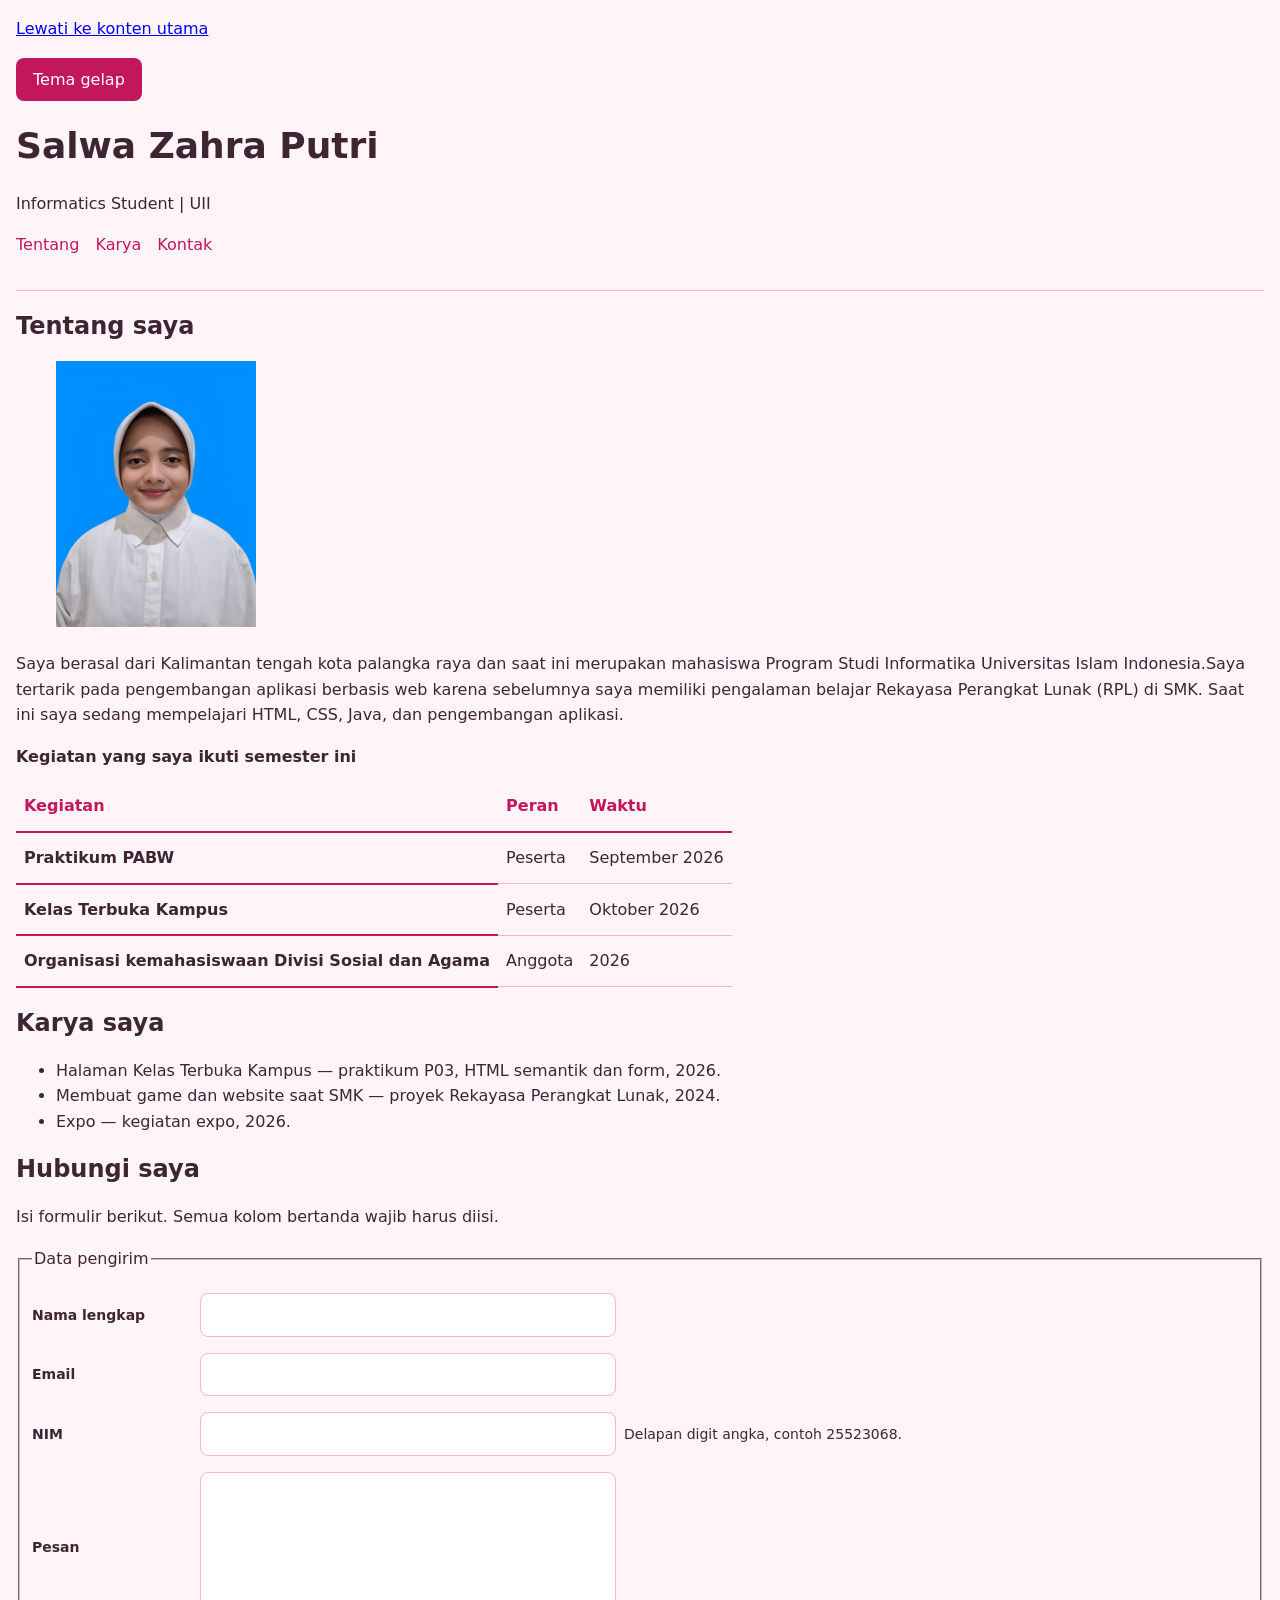
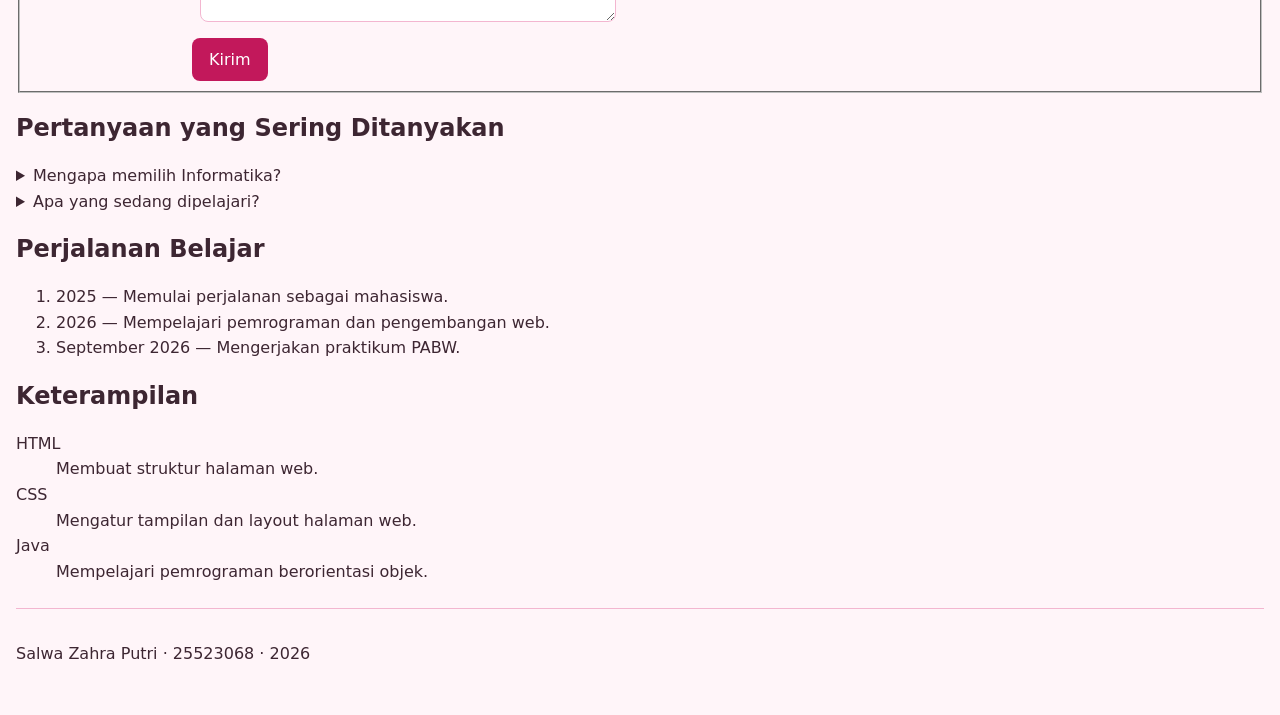
<file: worksheet-p6/profil.html>
<!DOCTYPE html>

<!--
  KERANGKA PROFIL — PABW 2026/2027 — Pertemuan 4
  ==================================================================
  Berkas ini SUDAH LENGKAP dan sudah lolos W3C Nu Html Checker serta
  Lighthouse Accessibility. JANGAN mengubah struktur, landmark, label,
  atau alt untuk memperbaiki tampilan — tampilan diubah dari berkas CSS.

  Tugas Anda di Pertemuan 4:
    1. Ganti isi yang ditandai [ISI] dengan milik Anda sendiri.
    2. Buat lima berkas CSS di folder css/ lalu buka komentar
       lima baris <link> di bawah (lihat Lembar D).
    3. WAJIB — tambahkan MINIMAL TIGA bagian baru di dalam <main>,
       masing-masing memakai elemen semantik yang belum terpakai dan
       berbeda satu sama lain (lihat Lembar B.3). Setiap bagian wajib
       diberi gaya memakai token yang sama, lalu dievaluasi W3C dan WCAG.
-->

<html lang="id">

<head>

  <meta charset="utf-8">

  <meta name="viewport" content="width=device-width, initial-scale=1.0">

  <meta name="color-scheme" content="light dark">

  <!-- ISI 1 — judul tab dan hasil pencarian. Ganti dengan nama Anda. -->

  <title>Profil Salwa Zahra Putri — PABW 2026/2027</title>

  <meta name="description" content="Halaman profil mahasiswa PABW: tentang saya, karya, dan kontak.">

  <!-- LEMBAR D — buat lima berkas di folder css/, lalu buka komentar ini.
       URUTAN PEMUATAN MENENTUKAN CASCADE: tokens, base, layout, komponen, tema.
       Lapisan paling bawah menang tanpa perlu !important. -->

  <link rel="stylesheet" href="css/tokens.css">
  <link rel="stylesheet" href="css/base.css">
  <link rel="stylesheet" href="css/layout.css">
  <link rel="stylesheet" href="css/komponen.css">
  <link rel="stylesheet" href="css/tema.css">

</head>

<body>

  <a class="lewati" href="#utama">Lewati ke konten utama</a>

  <header class="kepala">

    <!-- ISI 2 — nama Anda, atau nama panggilan yang Anda pakai. -->
<button id="tombolTema" type="button">Tema gelap</button>
    <h1>Salwa Zahra Putri</h1>

    <!-- ISI 3 — satu kalimat tentang diri Anda. -->

    <p class="tagline">Informatics Student | UII</p>

    <nav aria-label="Navigasi utama">

      <ul>

        <li><a href="#tentang">Tentang</a></li>
        <li><a href="#karya">Karya</a></li>
        <li><a href="#kontak">Kontak</a></li>

      </ul>

    </nav>
  
  </header>


  <main id="utama">


    <section id="tentang">

      <h2>Tentang saya</h2>

      <figure class="foto">

        <!-- ISI 4 — pakai foto Anda sendiri dengan nama berkas yang sama,
             atau biarkan berkas contoh apa adanya. -->

        <img
          src="media/foto-profil.jpg"
          alt="Foto diri Nama Anda memakai kemeja putih."
          width="200"
          height="200"
          loading="lazy"
        >

        

      </figure>

      <!-- ISI 5 — dua sampai tiga kalimat: asal, minat, dan hal yang
           sedang Anda pelajari. -->

      <p>
        Saya berasal dari Kalimantan tengah kota palangka raya dan saat ini merupakan mahasiswa Program Studi Informatika Universitas Islam Indonesia.Saya tertarik pada pengembangan aplikasi berbasis web karena sebelumnya saya memiliki pengalaman belajar Rekayasa Perangkat Lunak (RPL) di 
        SMK. Saat ini saya sedang mempelajari HTML, CSS, Java, dan pengembangan aplikasi.  
      </p>


      <table>

        <!-- ISI 6 — judul tabel dan isi minimal tiga baris. -->

        <caption>Kegiatan yang saya ikuti semester ini</caption>

        <thead>

          <tr>
            <th scope="col">Kegiatan</th>
            <th scope="col">Peran</th>
            <th scope="col">Waktu</th>
          </tr>

        </thead>

        <tbody>

          <tr>
            <th scope="row">Praktikum PABW</th>
            <td>Peserta</td>
            <td>
              <time datetime="2026-09">September 2026</time>
            </td>
          </tr>

          <tr>
            <th scope="row">Kelas Terbuka Kampus</th>
            <td>Peserta</td>
            <td>
              <time datetime="2026-10">Oktober 2026</time>
            </td>
          </tr>

          <tr>
            <th scope="row">Organisasi kemahasiswaan Divisi Sosial dan Agama</th>
            <td>Anggota</td>
            <td>
              <time datetime="2026">2026</time>
            </td>
          </tr>

        </tbody>

      </table>

    </section>


    <section id="karya">

      <h2>Karya saya</h2>

      <!-- ISI 7 — tiga karya, proyek, atau hal yang pernah Anda buat.
           Boleh tugas kuliah, karya pribadi, atau hobi. -->

      <ul>

        <li>
          Halaman Kelas Terbuka Kampus — praktikum P03, HTML semantik dan form, 2026.
        </li>

        <li>
          Membuat game dan website saat SMK — proyek Rekayasa Perangkat Lunak, 2024.
        </li>

        <li>
          Expo — kegiatan expo, 2026.
        </li>

      </ul>

    </section>


    <section id="kontak">

      <h2>Hubungi saya</h2>

      <p>
        Isi formulir berikut. Semua kolom bertanda wajib harus diisi.
      </p>

      <form action="#" method="post">

        <fieldset>

          <legend>Data pengirim</legend>

          <p>

            <label for="nama">Nama lengkap</label>

            <input
              id="nama"
              name="nama"
              type="text"
              autocomplete="name"
              required
            >

          </p>

          <p>

            <label for="email">Email</label>

            <input
              id="email"
              name="email"
              type="email"
              autocomplete="email"
              required
            >

          </p>

          <p>

            <label for="nim">NIM</label>

            <!-- ISI 8 — ganti angka di dalam pattern dengan NIM Anda sendiri. -->

            <input
              id="nim"
              name="nim"
              type="text"
              inputmode="numeric"
              pattern="[0-9]{8}"
              aria-describedby="nim-bantuan"
              required
            >

            <span id="nim-bantuan">
              Delapan digit angka, contoh 25523068.
            </span>

          </p>

          <p>

            <label for="pesan">Pesan</label>

            <textarea
              id="pesan"
              name="pesan"
              rows="4"
              required
            ></textarea>

          </p>

          <button type="submit">Kirim</button>

        </fieldset>

      </form>

    </section>


    <!-- =========================================================
         STRUKTUR TAMBAHAN — BAGIAN 1
         Elemen semantik: details dan summary
         ========================================================= -->

    <section id="pertanyaan">

      <h2>Pertanyaan yang Sering Ditanyakan</h2>

      <details>

        <summary>Mengapa memilih Informatika?</summary>

        <p>
          Saya memilih Informatika karena sejak SMK saya sudah memiliki pengalaman di jurusan Rekayasa Perangkat Lunak (RPL), sehingga saya tertarik untuk melanjutkan dan memperdalam pengetahuan tentang teknologi, pemrograman,serta pengembangan aplikasi dan website.
        </p>

      </details>

      <details>

        <summary>Apa yang sedang dipelajari?</summary>

        <p>
          Saya sedang mempelajari HTML, CSS, Java, dan pengembangan web.
        </p>

      </details>

    </section>


    <!-- =========================================================
         STRUKTUR TAMBAHAN — BAGIAN 2
         Elemen semantik: ol dan time
         ========================================================= -->

    <section id="perjalanan">

      <h2>Perjalanan Belajar</h2>

      <ol class="lini">

        <li>
          <time datetime="2025">2025</time>
          — Memulai perjalanan sebagai mahasiswa.
        </li>

        <li>
          <time datetime="2026">2026</time>
          — Mempelajari pemrograman dan pengembangan web.
        </li>

        <li>
          <time datetime="2026-09">September 2026</time>
          — Mengerjakan praktikum PABW.
        </li>

      </ol>

    </section>


    <!-- =========================================================
         STRUKTUR TAMBAHAN — BAGIAN 3
         Elemen semantik: dl, dt, dd
         ========================================================= -->

    <section id="keterampilan">

      <h2>Keterampilan</h2>

      <dl class="keterampilan">

        <dt>HTML</dt>

        <dd>
          Membuat struktur halaman web.
        </dd>

        <dt>CSS</dt>

        <dd>
          Mengatur tampilan dan layout halaman web.
        </dd>

        <dt>Java</dt>

        <dd>
          Mempelajari pemrograman berorientasi objek.
        </dd>

      </dl>

    </section>


  </main>


  <footer class="kaki">

    <!-- ISI 9 — nama, NIM, tahun. -->

    <p>
      Salwa Zahra Putri · 25523068 · 
      <time datetime="2026">2026</time>
    </p>

  </footer>


</body>
<script>
  const tombolTema = document.getElementById("tombolTema");

  tombolTema.addEventListener("click", function () {
    document.documentElement.classList.toggle("tema-gelap");

    if (document.documentElement.classList.contains("tema-gelap")) {
      tombolTema.textContent = "Tema terang";
    } else {
      tombolTema.textContent = "Tema gelap";
    }
  });
</script>

</html>
</file>
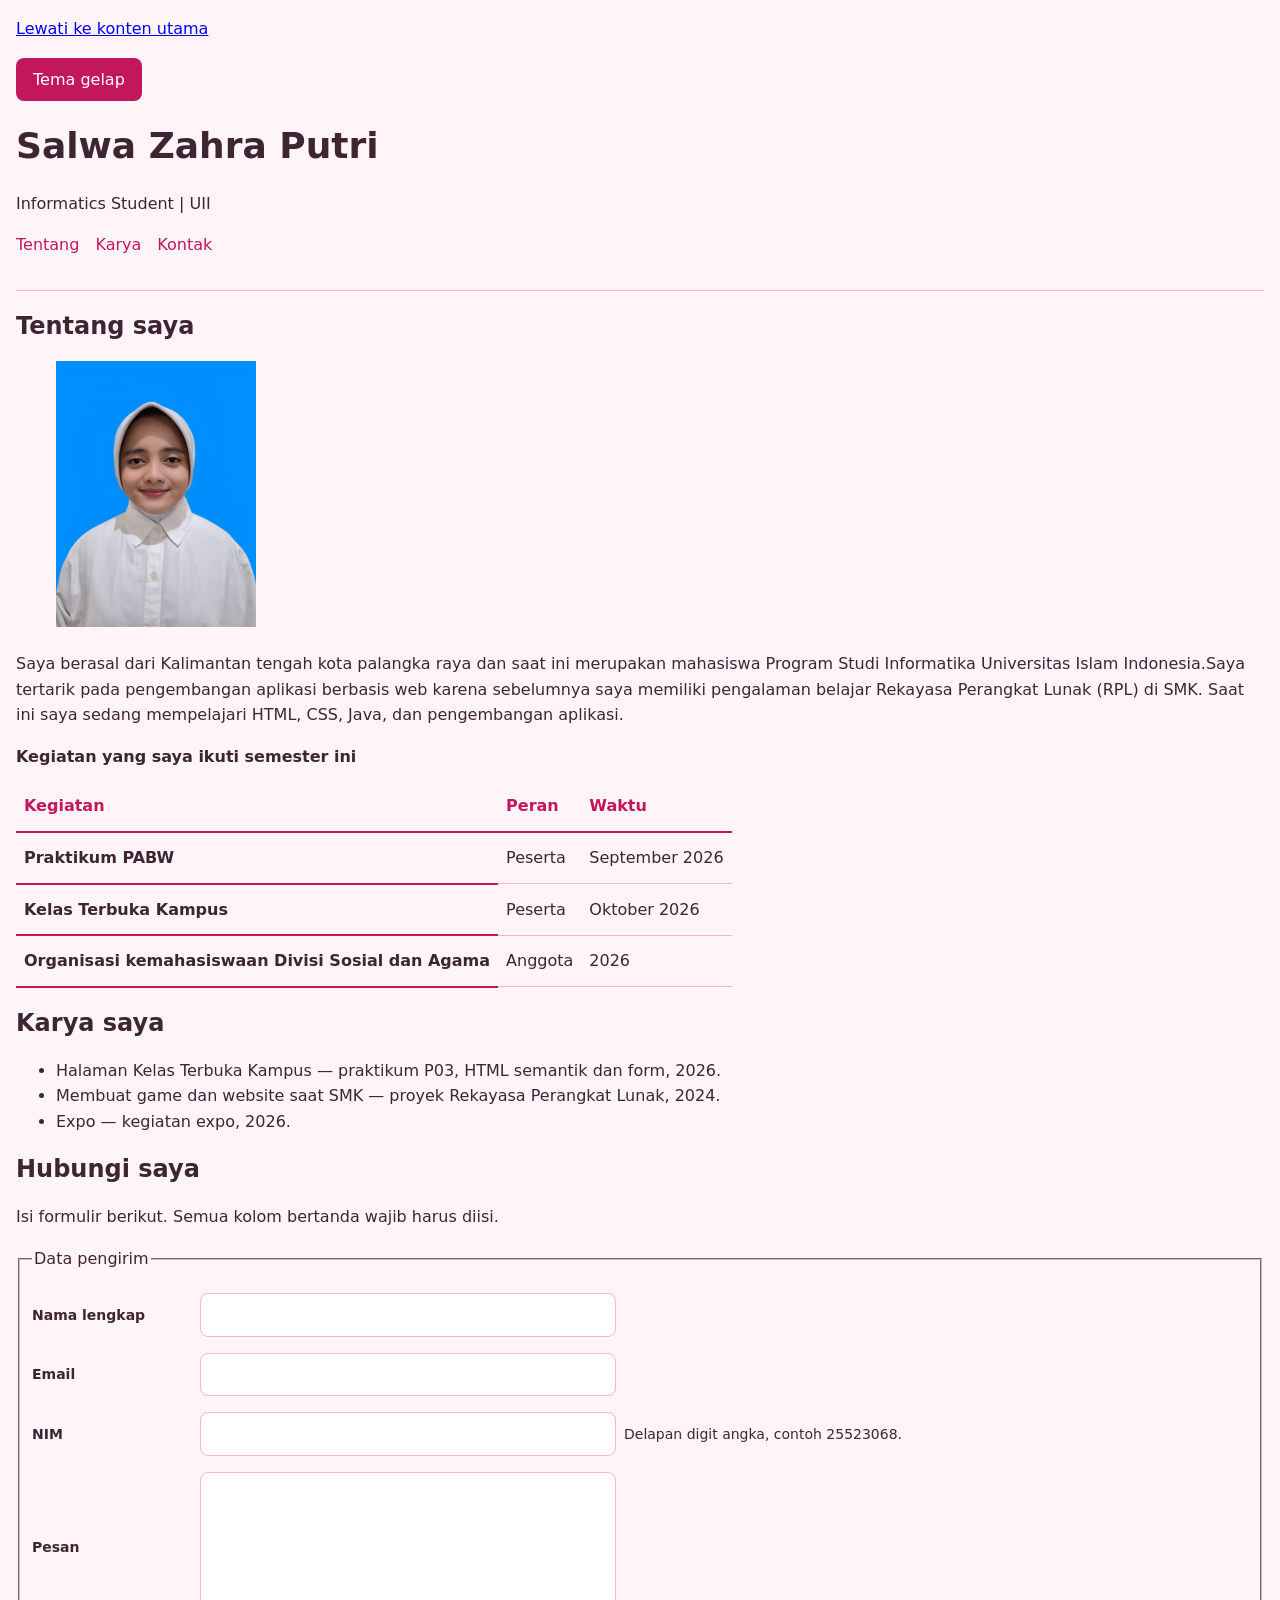
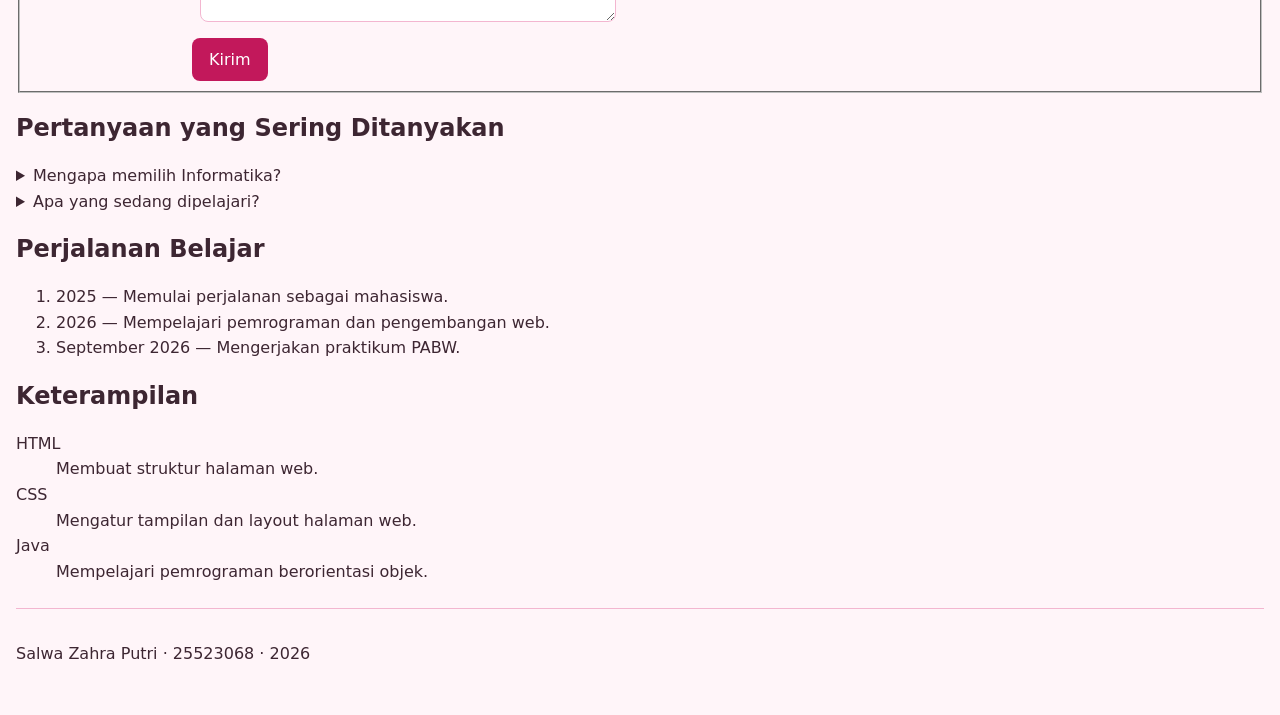
<file: worksheet-p8/profil.html>
<!DOCTYPE html>

<!--
  KERANGKA PROFIL — PABW 2026/2027 — Pertemuan 4
  ==================================================================
  Berkas ini SUDAH LENGKAP dan sudah lolos W3C Nu Html Checker serta
  Lighthouse Accessibility. JANGAN mengubah struktur, landmark, label,
  atau alt untuk memperbaiki tampilan — tampilan diubah dari berkas CSS.

  Tugas Anda di Pertemuan 4:
    1. Ganti isi yang ditandai [ISI] dengan milik Anda sendiri.
    2. Buat lima berkas CSS di folder css/ lalu buka komentar
       lima baris <link> di bawah (lihat Lembar D).
    3. WAJIB — tambahkan MINIMAL TIGA bagian baru di dalam <main>,
       masing-masing memakai elemen semantik yang belum terpakai dan
       berbeda satu sama lain (lihat Lembar B.3). Setiap bagian wajib
       diberi gaya memakai token yang sama, lalu dievaluasi W3C dan WCAG.
-->

<html lang="id">

<head>

  <meta charset="utf-8">

  <meta name="viewport" content="width=device-width, initial-scale=1.0">

  <meta name="color-scheme" content="light dark">

  <!-- ISI 1 — judul tab dan hasil pencarian. Ganti dengan nama Anda. -->

  <title>Profil Salwa Zahra Putri — PABW 2026/2027</title>

  <meta name="description" content="Halaman profil mahasiswa PABW: tentang saya, karya, dan kontak.">

  <!-- LEMBAR D — buat lima berkas di folder css/, lalu buka komentar ini.
       URUTAN PEMUATAN MENENTUKAN CASCADE: tokens, base, layout, komponen, tema.
       Lapisan paling bawah menang tanpa perlu !important. -->

  <link rel="stylesheet" href="css/tokens.css">
  <link rel="stylesheet" href="css/base.css">
  <link rel="stylesheet" href="css/layout.css">
  <link rel="stylesheet" href="css/komponen.css">
  <link rel="stylesheet" href="css/tema.css">

</head>

<body>

  <a class="lewati" href="#utama">Lewati ke konten utama</a>

  <header class="kepala">

    <!-- ISI 2 — nama Anda, atau nama panggilan yang Anda pakai. -->
<button id="tombolTema" type="button">Tema gelap</button>
    <h1>Salwa Zahra Putri</h1>

    <!-- ISI 3 — satu kalimat tentang diri Anda. -->

    <p class="tagline">Informatics Student | UII</p>

    <nav aria-label="Navigasi utama">

      <ul>

        <li><a href="#tentang">Tentang</a></li>
        <li><a href="#karya">Karya</a></li>
        <li><a href="#kontak">Kontak</a></li>

      </ul>

    </nav>
  
  </header>


  <main id="utama">


    <section id="tentang">

      <h2>Tentang saya</h2>

      <figure class="foto">

        <!-- ISI 4 — pakai foto Anda sendiri dengan nama berkas yang sama,
             atau biarkan berkas contoh apa adanya. -->

        <img
          src="media/foto-profil.jpg"
          alt="Foto diri Nama Anda memakai kemeja putih."
          width="200"
          height="200"
          loading="lazy"
        >

        

      </figure>

      <!-- ISI 5 — dua sampai tiga kalimat: asal, minat, dan hal yang
           sedang Anda pelajari. -->

      <p>
        Saya berasal dari Kalimantan tengah kota palangka raya dan saat ini merupakan mahasiswa Program Studi Informatika Universitas Islam Indonesia.Saya tertarik pada pengembangan aplikasi berbasis web karena sebelumnya saya memiliki pengalaman belajar Rekayasa Perangkat Lunak (RPL) di 
        SMK. Saat ini saya sedang mempelajari HTML, CSS, Java, dan pengembangan aplikasi.  
      </p>


      <table>

        <!-- ISI 6 — judul tabel dan isi minimal tiga baris. -->

        <caption>Kegiatan yang saya ikuti semester ini</caption>

        <thead>

          <tr>
            <th scope="col">Kegiatan</th>
            <th scope="col">Peran</th>
            <th scope="col">Waktu</th>
          </tr>

        </thead>

        <tbody>

          <tr>
            <th scope="row">Praktikum PABW</th>
            <td>Peserta</td>
            <td>
              <time datetime="2026-09">September 2026</time>
            </td>
          </tr>

          <tr>
            <th scope="row">Kelas Terbuka Kampus</th>
            <td>Peserta</td>
            <td>
              <time datetime="2026-10">Oktober 2026</time>
            </td>
          </tr>

          <tr>
            <th scope="row">Organisasi kemahasiswaan Divisi Sosial dan Agama</th>
            <td>Anggota</td>
            <td>
              <time datetime="2026">2026</time>
            </td>
          </tr>

        </tbody>

      </table>

    </section>


    <section id="karya">

      <h2>Karya saya</h2>

      <!-- ISI 7 — tiga karya, proyek, atau hal yang pernah Anda buat.
           Boleh tugas kuliah, karya pribadi, atau hobi. -->

      <ul>

        <li>
          Halaman Kelas Terbuka Kampus — praktikum P03, HTML semantik dan form, 2026.
        </li>

        <li>
          Membuat game dan website saat SMK — proyek Rekayasa Perangkat Lunak, 2024.
        </li>

        <li>
          Expo — kegiatan expo, 2026.
        </li>

      </ul>

    </section>


    <section id="kontak">

      <h2>Hubungi saya</h2>

      <p>
        Isi formulir berikut. Semua kolom bertanda wajib harus diisi.
      </p>

      <form action="#" method="post">

        <fieldset>

          <legend>Data pengirim</legend>

          <p>

            <label for="nama">Nama lengkap</label>

            <input
              id="nama"
              name="nama"
              type="text"
              autocomplete="name"
              required
            >

          </p>

          <p>

            <label for="email">Email</label>

            <input
              id="email"
              name="email"
              type="email"
              autocomplete="email"
              required
            >

          </p>

          <p>

            <label for="nim">NIM</label>

            <!-- ISI 8 — ganti angka di dalam pattern dengan NIM Anda sendiri. -->

            <input
              id="nim"
              name="nim"
              type="text"
              inputmode="numeric"
              pattern="[0-9]{8}"
              aria-describedby="nim-bantuan"
              required
            >

            <span id="nim-bantuan">
              Delapan digit angka, contoh 25523068.
            </span>

          </p>

          <p>

            <label for="pesan">Pesan</label>

            <textarea
              id="pesan"
              name="pesan"
              rows="4"
              required
            ></textarea>

          </p>

          <button type="submit">Kirim</button>

        </fieldset>

      </form>

    </section>


    <!-- =========================================================
         STRUKTUR TAMBAHAN — BAGIAN 1
         Elemen semantik: details dan summary
         ========================================================= -->

    <section id="pertanyaan">

      <h2>Pertanyaan yang Sering Ditanyakan</h2>

      <details>

        <summary>Mengapa memilih Informatika?</summary>

        <p>
          Saya memilih Informatika karena sejak SMK saya sudah memiliki pengalaman di jurusan Rekayasa Perangkat Lunak (RPL), sehingga saya tertarik untuk melanjutkan dan memperdalam pengetahuan tentang teknologi, pemrograman,serta pengembangan aplikasi dan website.
        </p>

      </details>

      <details>

        <summary>Apa yang sedang dipelajari?</summary>

        <p>
          Saya sedang mempelajari HTML, CSS, Java, dan pengembangan web.
        </p>

      </details>

    </section>


    <!-- =========================================================
         STRUKTUR TAMBAHAN — BAGIAN 2
         Elemen semantik: ol dan time
         ========================================================= -->

    <section id="perjalanan">

      <h2>Perjalanan Belajar</h2>

      <ol class="lini">

        <li>
          <time datetime="2025">2025</time>
          — Memulai perjalanan sebagai mahasiswa.
        </li>

        <li>
          <time datetime="2026">2026</time>
          — Mempelajari pemrograman dan pengembangan web.
        </li>

        <li>
          <time datetime="2026-09">September 2026</time>
          — Mengerjakan praktikum PABW.
        </li>

      </ol>

    </section>


    <!-- =========================================================
         STRUKTUR TAMBAHAN — BAGIAN 3
         Elemen semantik: dl, dt, dd
         ========================================================= -->

    <section id="keterampilan">

      <h2>Keterampilan</h2>

      <dl class="keterampilan">

        <dt>HTML</dt>

        <dd>
          Membuat struktur halaman web.
        </dd>

        <dt>CSS</dt>

        <dd>
          Mengatur tampilan dan layout halaman web.
        </dd>

        <dt>Java</dt>

        <dd>
          Mempelajari pemrograman berorientasi objek.
        </dd>

      </dl>

    </section>


  </main>


  <footer class="kaki">

    <!-- ISI 9 — nama, NIM, tahun. -->

    <p>
      Salwa Zahra Putri · 25523068 · 
      <time datetime="2026">2026</time>
    </p>

  </footer>

  <!-- ... isi halaman Anda yang sudah ada ... -->

  <script type="module" src="js/app.js"></script>
</body>


</html>
</file>
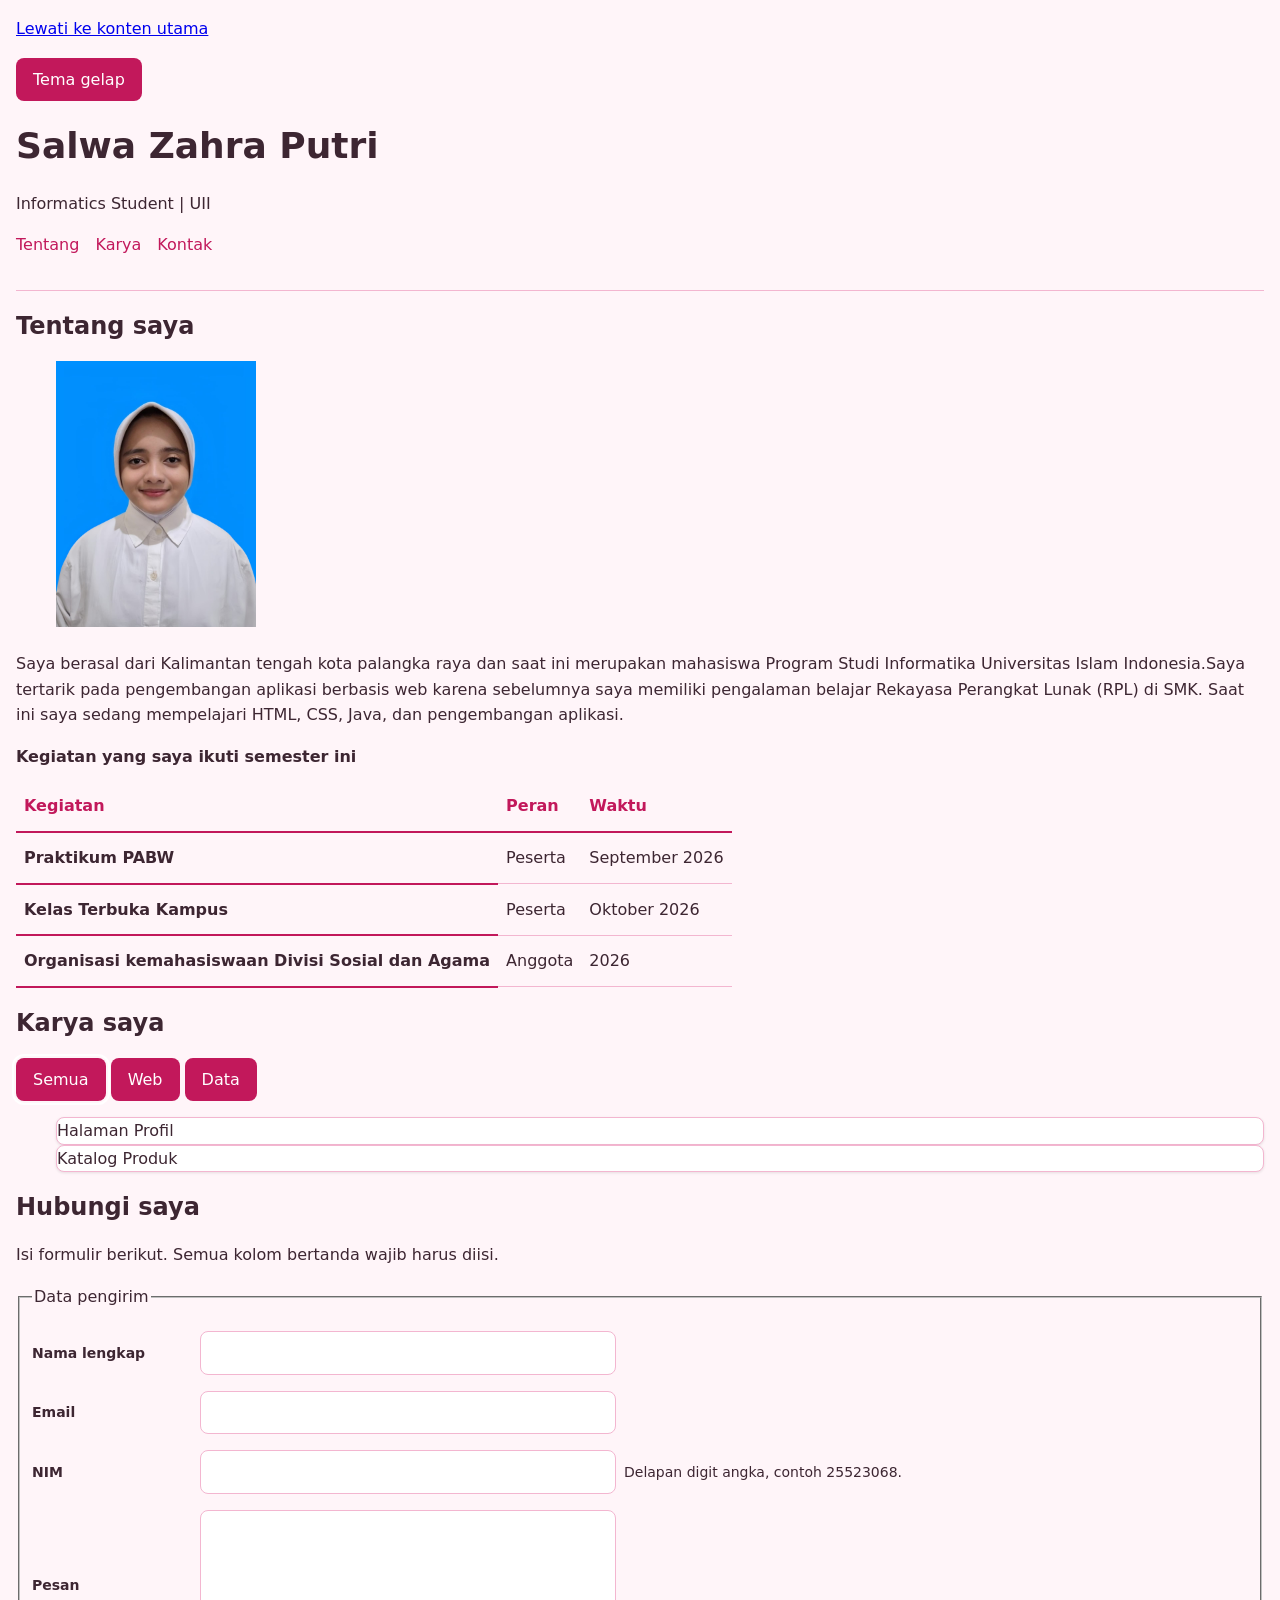
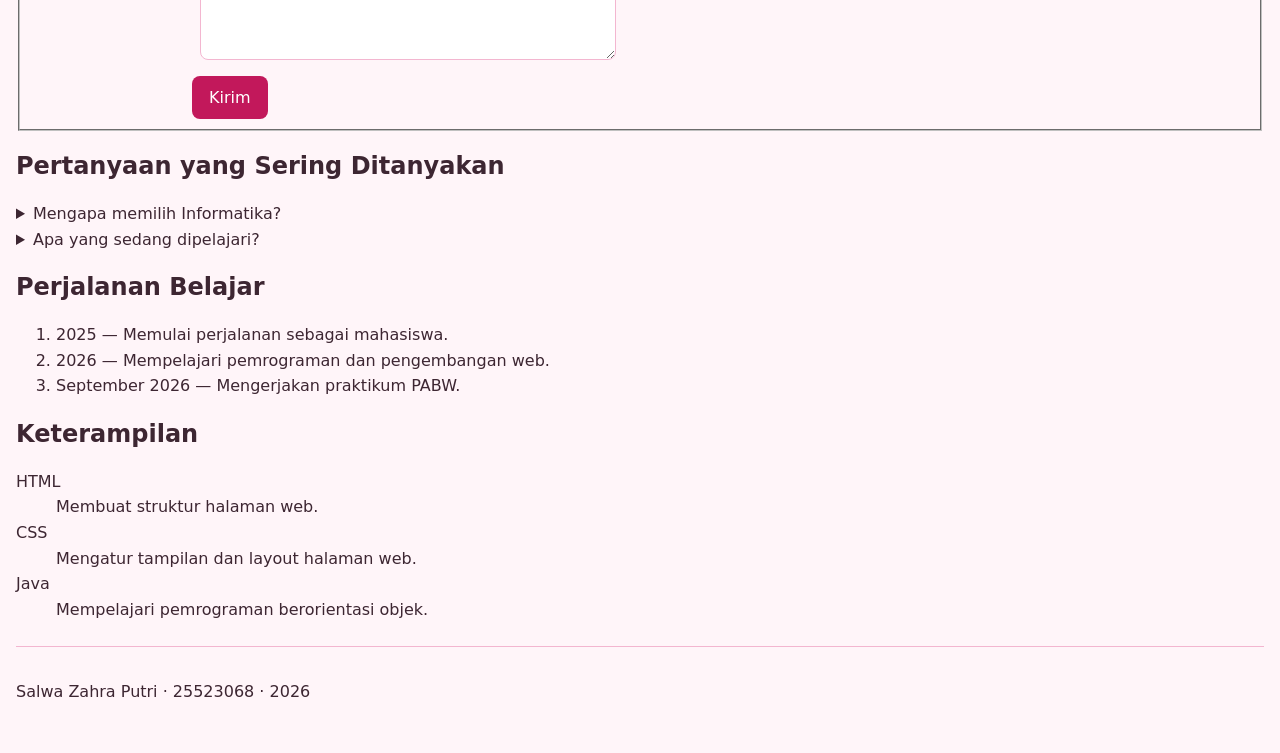
<file: worksheet-p9/profil.html>
<!DOCTYPE html>

<!--
  KERANGKA PROFIL — PABW 2026/2027 — Pertemuan 4
  ==================================================================
  Berkas ini SUDAH LENGKAP dan sudah lolos W3C Nu Html Checker serta
  Lighthouse Accessibility. JANGAN mengubah struktur, landmark, label,
  atau alt untuk memperbaiki tampilan — tampilan diubah dari berkas CSS.

  Tugas Anda di Pertemuan 4:
    1. Ganti isi yang ditandai [ISI] dengan milik Anda sendiri.
    2. Buat lima berkas CSS di folder css/ lalu buka komentar
       lima baris <link> di bawah (lihat Lembar D).
    3. WAJIB — tambahkan MINIMAL TIGA bagian baru di dalam <main>,
       masing-masing memakai elemen semantik yang belum terpakai dan
       berbeda satu sama lain (lihat Lembar B.3). Setiap bagian wajib
       diberi gaya memakai token yang sama, lalu dievaluasi W3C dan WCAG.
-->

<html lang="id">

<head>

  <meta charset="utf-8">

  <meta name="viewport" content="width=device-width, initial-scale=1.0">

  <meta name="color-scheme" content="light dark">

  <!-- ISI 1 — judul tab dan hasil pencarian. Ganti dengan nama Anda. -->

  <title>Profil Salwa Zahra Putri — PABW 2026/2027</title>

  <meta name="description" content="Halaman profil mahasiswa PABW: tentang saya, karya, dan kontak.">

  <!-- LEMBAR D — buat lima berkas di folder css/, lalu buka komentar ini.
       URUTAN PEMUATAN MENENTUKAN CASCADE: tokens, base, layout, komponen, tema.
       Lapisan paling bawah menang tanpa perlu !important. -->

  <link rel="stylesheet" href="css/tokens.css">
  <link rel="stylesheet" href="css/base.css">
  <link rel="stylesheet" href="css/layout.css">
  <link rel="stylesheet" href="css/komponen.css">
  <link rel="stylesheet" href="css/tema.css">

</head>

<body>

  <a class="lewati" href="#utama">Lewati ke konten utama</a>

  <header class="kepala">

    <!-- ISI 2 — nama Anda, atau nama panggilan yang Anda pakai. -->
<button id="tombolTema" type="button">Tema gelap</button>
    <h1>Salwa Zahra Putri</h1>

    <!-- ISI 3 — satu kalimat tentang diri Anda. -->

    <p class="tagline">Informatics Student | UII</p>

    <nav aria-label="Navigasi utama">

      <ul>

        <li><a href="#tentang">Tentang</a></li>
        <li><a href="#karya">Karya</a></li>
        <li><a href="#kontak">Kontak</a></li>

      </ul>

    </nav>
  
  </header>


  <main id="utama">


    <section id="tentang">

      <h2>Tentang saya</h2>

      <figure class="foto">

        <!-- ISI 4 — pakai foto Anda sendiri dengan nama berkas yang sama,
             atau biarkan berkas contoh apa adanya. -->

        <img
          src="media/foto-profil.jpg"
          alt="Foto diri Nama Anda memakai kemeja putih."
          width="200"
          height="200"
          loading="lazy"
        >

        

      </figure>

      <!-- ISI 5 — dua sampai tiga kalimat: asal, minat, dan hal yang
           sedang Anda pelajari. -->

      <p>
        Saya berasal dari Kalimantan tengah kota palangka raya dan saat ini merupakan mahasiswa Program Studi Informatika Universitas Islam Indonesia.Saya tertarik pada pengembangan aplikasi berbasis web karena sebelumnya saya memiliki pengalaman belajar Rekayasa Perangkat Lunak (RPL) di 
        SMK. Saat ini saya sedang mempelajari HTML, CSS, Java, dan pengembangan aplikasi.  
      </p>


      <table>

        <!-- ISI 6 — judul tabel dan isi minimal tiga baris. -->

        <caption>Kegiatan yang saya ikuti semester ini</caption>

        <thead>

          <tr>
            <th scope="col">Kegiatan</th>
            <th scope="col">Peran</th>
            <th scope="col">Waktu</th>
          </tr>

        </thead>

        <tbody>

          <tr>
            <th scope="row">Praktikum PABW</th>
            <td>Peserta</td>
            <td>
              <time datetime="2026-09">September 2026</time>
            </td>
          </tr>

          <tr>
            <th scope="row">Kelas Terbuka Kampus</th>
            <td>Peserta</td>
            <td>
              <time datetime="2026-10">Oktober 2026</time>
            </td>
          </tr>

          <tr>
            <th scope="row">Organisasi kemahasiswaan Divisi Sosial dan Agama</th>
            <td>Anggota</td>
            <td>
              <time datetime="2026">2026</time>
            </td>
          </tr>

        </tbody>

      </table>

    </section>


    <section id="karya">

      <h2>Karya saya</h2>

      <div id="filter">
        <button data-kategori="semua" class="aktif">Semua</button>
        <button data-kategori="web">Web</button>
      <button data-kategori="data">Data</button>
    </div>

    <ul id="daftar"></ul>

    <p id="pesan-kosong" hidden>Tidak ada proyek pada kategori itu.</p>

  </section>


    <section id="kontak">

      <h2>Hubungi saya</h2>

      <p>
        Isi formulir berikut. Semua kolom bertanda wajib harus diisi.
      </p>

      <form action="#" method="post">

        <fieldset>

          <legend>Data pengirim</legend>

          <p>

            <label for="nama">Nama lengkap</label>

            <input
              id="nama"
              name="nama"
              type="text"
              autocomplete="name"
              required
            >

          </p>

          <p>

            <label for="email">Email</label>

            <input
              id="email"
              name="email"
              type="email"
              autocomplete="email"
              required
            >

          </p>

          <p>

            <label for="nim">NIM</label>

            <!-- ISI 8 — ganti angka di dalam pattern dengan NIM Anda sendiri. -->

            <input
              id="nim"
              name="nim"
              type="text"
              inputmode="numeric"
              pattern="[0-9]{8}"
              aria-describedby="nim-bantuan"
              required
            >

            <span id="nim-bantuan">
              Delapan digit angka, contoh 25523068.
            </span>

          </p>

          <p>

            <label for="pesan">Pesan</label>

            <textarea
              id="pesan"
              name="pesan"
              rows="4"
              required
            ></textarea>

          </p>

          <button type="submit">Kirim</button>

        </fieldset>

      </form>

    </section>


    <!-- =========================================================
         STRUKTUR TAMBAHAN — BAGIAN 1
         Elemen semantik: details dan summary
         ========================================================= -->

    <section id="pertanyaan">

      <h2>Pertanyaan yang Sering Ditanyakan</h2>

      <details>

        <summary>Mengapa memilih Informatika?</summary>

        <p>
          Saya memilih Informatika karena sejak SMK saya sudah memiliki pengalaman di jurusan Rekayasa Perangkat Lunak (RPL), sehingga saya tertarik untuk melanjutkan dan memperdalam pengetahuan tentang teknologi, pemrograman,serta pengembangan aplikasi dan website.
        </p>

      </details>

      <details>

        <summary>Apa yang sedang dipelajari?</summary>

        <p>
          Saya sedang mempelajari HTML, CSS, Java, dan pengembangan web.
        </p>

      </details>

    </section>


    <!-- =========================================================
         STRUKTUR TAMBAHAN — BAGIAN 2
         Elemen semantik: ol dan time
         ========================================================= -->

    <section id="perjalanan">

      <h2>Perjalanan Belajar</h2>

      <ol class="lini">

        <li>
          <time datetime="2025">2025</time>
          — Memulai perjalanan sebagai mahasiswa.
        </li>

        <li>
          <time datetime="2026">2026</time>
          — Mempelajari pemrograman dan pengembangan web.
        </li>

        <li>
          <time datetime="2026-09">September 2026</time>
          — Mengerjakan praktikum PABW.
        </li>

      </ol>

    </section>


    <!-- =========================================================
         STRUKTUR TAMBAHAN — BAGIAN 3
         Elemen semantik: dl, dt, dd
         ========================================================= -->

    <section id="keterampilan">

      <h2>Keterampilan</h2>

      <dl class="keterampilan">

        <dt>HTML</dt>

        <dd>
          Membuat struktur halaman web.
        </dd>

        <dt>CSS</dt>

        <dd>
          Mengatur tampilan dan layout halaman web.
        </dd>

        <dt>Java</dt>

        <dd>
          Mempelajari pemrograman berorientasi objek.
        </dd>

      </dl>

    </section>


  </main>


  <footer class="kaki">

    <!-- ISI 9 — nama, NIM, tahun. -->

    <p>
      Salwa Zahra Putri · 25523068 · 
      <time datetime="2026">2026</time>
    </p>

  </footer>

  <!-- ... isi halaman Anda yang sudah ada ... -->

  <script type="module" src="js/app.js"></script>
  <script type="module" src="js/dom.js"></script>
</body>


</html>
</file>
<file: worksheet-p10/css/tokens.css>
/* LAPIS 1 — primitif: nilai mentah, tidak menyebut peran apa pun */
:root {
  --blue-700:  #1D3A8C;
  --blue-500:  #2563EB;
  --gray-50:   #F8FAFC;
  --gray-900:  #0F172A;
 
  --space-1: 0.25rem;
  --space-2: 0.5rem;
  --space-3: 0.75rem;
  --space-4: 1rem;
  --space-6: 1.5rem;
 
  --radius-md: 0.5rem;
  --shadow-1:  0 1px 3px rgba(0, 0, 0, .10);
 
  --text-sm:  0.875rem;
  --text-md:  1rem;
  --text-xl:  1.5rem;
  --text-3xl: 2.25rem;
}
 
/* LAPIS 2 — semantik: peran. Isinya mengacu ke lapis 1. */
:root {
  --color-bg: #FFF5F9;
  --color-fg: #3D2632;
  --color-surface: #FFFFFF;
  --color-border: #F3B6D0;
  --color-primary: #C2185B;
  --color-danger: #C62828;
  --color-focus: #EC4899;
}
</file>
<file: worksheet-p10/css/base.css>
html {
  font-size: 100%;
}

*,
*::before,
*::after {
  box-sizing: border-box;
}

body {
  font-family: system-ui, "Segoe UI", Roboto, sans-serif;
  font-size: var(--text-md);
  line-height: 1.6;
  color: var(--color-fg);
  background: var(--color-bg);
  padding: var(--space-4);
  max-width: 100%;
  margin: 0;
}

h1 {
  font-size: var(--text-3xl);
  line-height: 1.15;
  overflow-wrap: break-word;
}

h2 {
  font-size: var(--text-xl);
  line-height: 1.25;
  overflow-wrap: break-word;
}

h3 {
  font-size: var(--text-md);
  overflow-wrap: break-word;
}

/* Membatasi lebar teks agar tidak keluar layar */
main p {
  max-width: 100%;
  overflow-wrap: break-word;
  word-wrap: break-word;
}

/* Gambar tidak melebihi wadah */
img {
  max-width: 100%;
  height: auto;
}

/* Tabel dapat digulir secara horizontal */
.table-wrap {
  overflow-x: auto;
  max-width: 100%;
}

/* Teks mengikuti ukuran huruf pengguna */
p {
  font-size: 1rem;
  line-height: 1.6;
  overflow-wrap: break-word;
}

/* Mencegah elemen keluar dari layar */
header,
main,
section,
footer {
  max-width: 100%;
  min-width: 0;
}
</file>
<file: worksheet-p10/css/layout.css>
header {
  padding-block: var(--space-4);
  border-bottom: 1px solid var(--color-border);
}

.header-baris {
  display: flex;
  align-items: center;
  justify-content: space-between;
  gap: var(--space-4);
  flex-wrap: wrap;
}

nav ul {
  display: flex;
  gap: var(--space-4);
  list-style: none;
  padding: 0;
}

nav a {
  color: var(--color-primary);
  text-decoration: none;
}

nav a:hover {
  text-decoration: underline;
}

.page {
  display: grid;
  grid-template-rows: auto 1fr auto;
  grid-template-areas:
    "kepala"
    "isi"
    "kaki";
  min-height: 100dvh;
}

.page > header {
  grid-area: kepala;
}

.page > main {
  grid-area: isi;
}

.page > footer {
  grid-area: kaki;
}

.isi {
  display: grid;
  grid-template-columns: minmax(0, 16rem) minmax(0, 1fr);
  gap: var(--space-6);
}

.konten {
  display: flex;
  flex-direction: column;
  gap: var(--section-gap);
  min-width: 0;
}

footer {
  margin-top: var(--space-6);
  padding-block: var(--space-4);
  border-top: 1px solid var(--color-border);
  color: var(--color-fg);
  font-size: var(--text-sm);
}

/* Tabel dapat bergulir sendiri pada layar sempit */
table {
  display: block;
  width: 100%;
  min-width: 600px;
  overflow-x: auto;
  white-space: nowrap;
}

@media (max-width: 600px) {
  table {
    display: block;
    overflow-x: auto;
    white-space: nowrap;
  }
}
</file>
<file: worksheet-p10/css/komponen.css>
.form-kolom {
  display: flex;
  flex-direction: column;
  gap: var(--space-2);
}

/* Label */
label {
  font-size: var(--text-sm);
  font-weight: 600;
}

/* Kolom isian */
input,
select,
textarea {
  font: inherit;
  padding: var(--space-2) var(--space-3);
  border: 1px solid var(--color-border);
  border-radius: var(--radius-md);
  background: var(--color-surface);
  color: var(--color-fg);
}

/* Tombol */
button {
  font: inherit;
  padding: var(--space-2) var(--space-4);
  border: 1px solid transparent;
  border-radius: var(--radius-md);
  background: var(--color-primary);
  color: var(--color-surface);
  cursor: pointer;
}

/* Focus hanya muncul saat pengguna memakai papan ketik */
:focus-visible {
  outline: 2px solid var(--color-focus);
  outline-offset: 2px;
}

/* Hanya setelah pengguna mengetik sesuatu yang tidak sah */
input:user-invalid {
  border-color: var(--color-danger);
  border-width: 2px;
}

/* Pesan galat */
.pesan-galat {
  display: none;
  color: var(--color-danger);
  font-size: var(--text-sm);
}

.form-kolom:has(input:user-invalid) .pesan-galat {
  display: block;
}

/* Tata letak form */
fieldset p {
  display: grid;
  grid-template-columns: 10rem minmax(15rem, 26rem) 1fr;
  gap: var(--space-2);
  align-items: center;
}

fieldset label {
  font-weight: 700;
}

fieldset input,
fieldset textarea,
fieldset select {
  width: 100%;
  box-sizing: border-box;
}

fieldset textarea {
  min-height: 150px;
  resize: vertical;
}

#nim-bantuan {
  font-size: var(--text-sm);
}

fieldset button {
  margin-left: 10rem;
}

/* Styling tabel minimalis */
table {
  width: 100%;
  border-collapse: collapse;
  margin: var(--space-4, 1rem) 0;
  background-color: transparent;
}

caption {
  font-weight: bold;
  text-align: left;
  margin-bottom: 0.75rem;
  color: var(--color-fg, #362D2B);
}

th,
td {
  padding: 0.75rem 0.5rem;
  text-align: left;
  border-bottom: 1px solid var(--color-border, #B8AD9F);
  color: var(--color-fg, #362D2B);
}

th {
  background-color: transparent;
  color: var(--color-primary, #8F365D);
  font-weight: 700;
  border-bottom: 2px solid var(--color-primary, #8F365D);
}

/* Kolom paling kiri */
tbody th {
  background-color: transparent;
  color: var(--color-fg, #362D2B);
  font-weight: 600;
}

/* Galeri: jumlah kolom menyesuaikan lebar layar */
.galeri {
  display: grid;
  grid-template-columns: repeat(auto-fit, minmax(16rem, 1fr));
  gap: var(--space-4);
  list-style: none;
  padding: 0;
}

/* Kartu */
.kartu {
  display: flex;
  flex-direction: column;
  gap: var(--space-3);
  padding: var(--card-pad);
  background: var(--color-surface);
  border: 1px solid var(--color-border);
  border-radius: var(--radius-md);
  box-shadow: var(--shadow-1);
}

/* Baris di dasar kartu */
.kartu__kaki {
  display: flex;
  align-items: center;
  justify-content: space-between;
  gap: var(--space-2);
  margin-top: auto;
}

/* Media di dalam kartu */
.kartu video,
.kartu img {
  max-width: 100%;
  height: auto;
}

.galeri li:first-child {
  grid-column: span 2;
}

.galeri .kartu {
  display: grid;
  align-content: start;
  min-height: 14rem;
}

.kartu__isi {
  min-width: 0;
}

.kartu__judul {
  overflow-wrap: anywhere;
}

.aktif {
  outline: 2px solid currentColor;
  outline-offset: 2px;
}
</file>
<file: worksheet-p10/css/tema.css>
html.tema-gelap {
  --color-bg: #0F172A;
  --color-fg: #E2E8F0;
  --color-surface: #1E293B;
  --color-border: #334155;
  --color-primary: #7DA9F7;
  --color-danger: #FF8A8A;
  --color-focus: #FFC000;
  --shadow-1: 0 1px 3px rgba(0, 0, 0, 0.45);
}
</file>
<file: worksheet-p11/css/tokens.css>
/* LAPIS 1 — primitif: nilai mentah, tidak menyebut peran apa pun */
:root {
  --blue-700:  #1D3A8C;
  --blue-500:  #2563EB;
  --gray-50:   #F8FAFC;
  --gray-900:  #0F172A;
 
  --space-1: 0.25rem;
  --space-2: 0.5rem;
  --space-3: 0.75rem;
  --space-4: 1rem;
  --space-6: 1.5rem;
 
  --radius-md: 0.5rem;
  --shadow-1:  0 1px 3px rgba(0, 0, 0, .10);
 
  --text-sm:  0.875rem;
  --text-md:  1rem;
  --text-xl:  1.5rem;
  --text-3xl: 2.25rem;
}
 
/* LAPIS 2 — semantik: peran. Isinya mengacu ke lapis 1. */
:root {
  --color-bg: #FFF5F9;
  --color-fg: #3D2632;
  --color-surface: #FFFFFF;
  --color-border: #F3B6D0;
  --color-primary: #C2185B;
  --color-danger: #C62828;
  --color-focus: #EC4899;
}
</file>
<file: worksheet-p11/css/base.css>
html {
  font-size: 100%;
}

*,
*::before,
*::after {
  box-sizing: border-box;
}

body {
  font-family: system-ui, "Segoe UI", Roboto, sans-serif;
  font-size: var(--text-md);
  line-height: 1.6;
  color: var(--color-fg);
  background: var(--color-bg);
  padding: var(--space-4);
  max-width: 100%;
  margin: 0;
}

h1 {
  font-size: var(--text-3xl);
  line-height: 1.15;
  overflow-wrap: break-word;
}

h2 {
  font-size: var(--text-xl);
  line-height: 1.25;
  overflow-wrap: break-word;
}

h3 {
  font-size: var(--text-md);
  overflow-wrap: break-word;
}

/* Membatasi lebar teks agar tidak keluar layar */
main p {
  max-width: 100%;
  overflow-wrap: break-word;
  word-wrap: break-word;
}

/* Gambar tidak melebihi wadah */
img {
  max-width: 100%;
  height: auto;
}

/* Tabel dapat digulir secara horizontal */
.table-wrap {
  overflow-x: auto;
  max-width: 100%;
}

/* Teks mengikuti ukuran huruf pengguna */
p {
  font-size: 1rem;
  line-height: 1.6;
  overflow-wrap: break-word;
}

/* Mencegah elemen keluar dari layar */
header,
main,
section,
footer {
  max-width: 100%;
  min-width: 0;
}
</file>
<file: worksheet-p11/css/layout.css>
header {
  padding-block: var(--space-4);
  border-bottom: 1px solid var(--color-border);
}

.header-baris {
  display: flex;
  align-items: center;
  justify-content: space-between;
  gap: var(--space-4);
  flex-wrap: wrap;
}

nav ul {
  display: flex;
  gap: var(--space-4);
  list-style: none;
  padding: 0;
}

nav a {
  color: var(--color-primary);
  text-decoration: none;
}

nav a:hover {
  text-decoration: underline;
}

.page {
  display: grid;
  grid-template-rows: auto 1fr auto;
  grid-template-areas:
    "kepala"
    "isi"
    "kaki";
  min-height: 100dvh;
}

.page > header {
  grid-area: kepala;
}

.page > main {
  grid-area: isi;
}

.page > footer {
  grid-area: kaki;
}

.isi {
  display: grid;
  grid-template-columns: minmax(0, 16rem) minmax(0, 1fr);
  gap: var(--space-6);
}

.konten {
  display: flex;
  flex-direction: column;
  gap: var(--section-gap);
  min-width: 0;
}

footer {
  margin-top: var(--space-6);
  padding-block: var(--space-4);
  border-top: 1px solid var(--color-border);
  color: var(--color-fg);
  font-size: var(--text-sm);
}

/* Tabel dapat bergulir sendiri pada layar sempit */
table {
  display: block;
  width: 100%;
  min-width: 600px;
  overflow-x: auto;
  white-space: nowrap;
}

@media (max-width: 600px) {
  table {
    display: block;
    overflow-x: auto;
    white-space: nowrap;
  }
}
</file>
<file: worksheet-p11/css/komponen.css>
.form-kolom {
  display: flex;
  flex-direction: column;
  gap: var(--space-2);
}

/* Label */
label {
  font-size: var(--text-sm);
  font-weight: 600;
}

/* Kolom isian */
input,
select,
textarea {
  font: inherit;
  padding: var(--space-2) var(--space-3);
  border: 1px solid var(--color-border);
  border-radius: var(--radius-md);
  background: var(--color-surface);
  color: var(--color-fg);
}

/* Tombol */
button {
  font: inherit;
  padding: var(--space-2) var(--space-4);
  border: 1px solid transparent;
  border-radius: var(--radius-md);
  background: var(--color-primary);
  color: var(--color-surface);
  cursor: pointer;
}

/* Focus hanya muncul saat pengguna memakai papan ketik */
:focus-visible {
  outline: 2px solid var(--color-focus);
  outline-offset: 2px;
}

/* Hanya setelah pengguna mengetik sesuatu yang tidak sah */
input:user-invalid {
  border-color: var(--color-danger);
  border-width: 2px;
}

/* Pesan galat */
.pesan-galat {
  display: none;
  color: var(--color-danger);
  font-size: var(--text-sm);
}

.form-kolom:has(input:user-invalid) .pesan-galat {
  display: block;
}

/* Tata letak form */
fieldset p {
  display: grid;
  grid-template-columns: 10rem minmax(15rem, 26rem) 1fr;
  gap: var(--space-2);
  align-items: center;
}

fieldset label {
  font-weight: 700;
}

fieldset input,
fieldset textarea,
fieldset select {
  width: 100%;
  box-sizing: border-box;
}

fieldset textarea {
  min-height: 150px;
  resize: vertical;
}

#nim-bantuan {
  font-size: var(--text-sm);
}

fieldset button {
  margin-left: 10rem;
}

/* Styling tabel minimalis */
table {
  width: 100%;
  border-collapse: collapse;
  margin: var(--space-4, 1rem) 0;
  background-color: transparent;
}

caption {
  font-weight: bold;
  text-align: left;
  margin-bottom: 0.75rem;
  color: var(--color-fg, #362D2B);
}

th,
td {
  padding: 0.75rem 0.5rem;
  text-align: left;
  border-bottom: 1px solid var(--color-border, #B8AD9F);
  color: var(--color-fg, #362D2B);
}

th {
  background-color: transparent;
  color: var(--color-primary, #8F365D);
  font-weight: 700;
  border-bottom: 2px solid var(--color-primary, #8F365D);
}

/* Kolom paling kiri */
tbody th {
  background-color: transparent;
  color: var(--color-fg, #362D2B);
  font-weight: 600;
}

/* Galeri: jumlah kolom menyesuaikan lebar layar */
.galeri {
  display: grid;
  grid-template-columns: repeat(auto-fit, minmax(16rem, 1fr));
  gap: var(--space-4);
  list-style: none;
  padding: 0;
}

/* Kartu */
.kartu {
  display: flex;
  flex-direction: column;
  gap: var(--space-3);
  padding: var(--card-pad);
  background: var(--color-surface);
  border: 1px solid var(--color-border);
  border-radius: var(--radius-md);
  box-shadow: var(--shadow-1);
}

/* Baris di dasar kartu */
.kartu__kaki {
  display: flex;
  align-items: center;
  justify-content: space-between;
  gap: var(--space-2);
  margin-top: auto;
}

/* Media di dalam kartu */
.kartu video,
.kartu img {
  max-width: 100%;
  height: auto;
}

.galeri li:first-child {
  grid-column: span 2;
}

.galeri .kartu {
  display: grid;
  align-content: start;
  min-height: 14rem;
}

.kartu__isi {
  min-width: 0;
}

.kartu__judul {
  overflow-wrap: anywhere;
}

.aktif {
  outline: 2px solid currentColor;
  outline-offset: 2px;
}
</file>
<file: worksheet-p11/css/tema.css>
html.tema-gelap {
  --color-bg: #0F172A;
  --color-fg: #E2E8F0;
  --color-surface: #1E293B;
  --color-border: #334155;
  --color-primary: #7DA9F7;
  --color-danger: #FF8A8A;
  --color-focus: #FFC000;
  --shadow-1: 0 1px 3px rgba(0, 0, 0, 0.45);
}
</file>
<file: worksheet-p4/css/tokens.css>
/* LAPIS 1 — primitif: nilai mentah, tidak menyebut peran apa pun */
:root {
  --blue-700:  #1D3A8C;
  --blue-500:  #2563EB;
  --gray-50:   #F8FAFC;
  --gray-900:  #0F172A;
 
  --space-1: 0.25rem;
  --space-2: 0.5rem;
  --space-3: 0.75rem;
  --space-4: 1rem;
  --space-6: 1.5rem;
 
  --radius-md: 0.5rem;
  --shadow-1:  0 1px 3px rgba(0, 0, 0, .10);
 
  --text-sm:  0.875rem;
  --text-md:  1rem;
  --text-xl:  1.5rem;
  --text-3xl: 2.25rem;
}
 
/* LAPIS 2 — semantik: peran. Isinya mengacu ke lapis 1. */
:root {
  --color-bg: #FFF5F9;
  --color-fg: #3D2632;
  --color-surface: #FFFFFF;
  --color-border: #F3B6D0;
  --color-primary: #C2185B;
  --color-danger: #C62828;
  --color-focus: #EC4899;
}
</file>
<file: worksheet-p4/css/base.css>
*, *::before, *::after {
  box-sizing: border-box;      /* width sudah mencakup padding + border */
}
 
* { margin: 0; }               /* hapus jarak bawaan; atur sendiri memakai gap */
 
img { max-width: 100%; height: auto; display: block; }

html {
  font-size: 100%;            /* ikuti pengaturan pengguna, jangan dipatok */
}
 
body {
  font-family: system-ui, "Segoe UI", Roboto, sans-serif;
  font-size: var(--text-md);
  line-height: 1.6;           /* 1.5-1.7 nyaman untuk teks isi */
  color: var(--color-fg);
  background: var(--color-bg);
  padding: var(--space-4);
}
 
h1 { font-size: var(--text-3xl); line-height: 1.15; }
h2 { font-size: var(--text-xl);  line-height: 1.25; }
h3 { font-size: var(--text-md); }
 
/* Batasi panjang baris supaya mata mudah berpindah baris */
main p { max-width: 60ch; }
</file>
<file: worksheet-p4/css/layout.css>
header {
  padding-block: var(--space-4);
  border-bottom: 1px solid var(--color-border);
}
 
.header-baris {                /* <div class="header-baris"> di dalam header */
  display: flex;
  align-items: center;          /* sumbu silang: rata tengah */
  justify-content: space-between; /* sumbu utama: judul kiri, menu kanan */
  gap: var(--space-4);
  flex-wrap: wrap;              /* turun baris di layar sempit, jangan meluber */
}
 
nav ul {
  display: flex;
  gap: var(--space-4);
  list-style: none;             /* daftar nav tanpa butir */
  padding: 0;
}
 
nav a {
  color: var(--color-primary);
  text-decoration: none;
}
 
nav a:hover { text-decoration: underline; }
</file>
<file: worksheet-p4/css/komponen.css>
.form-kolom {
  display: flex;
  flex-direction: column;
  gap: var(--space-2);          /* jarak label ke isian, seragam */
}
 
label {
  font-size: var(--text-sm);
  font-weight: 600;
}
 
input, select, textarea {
  font: inherit;                /* kolom isian ikut ukuran huruf halaman */
  padding: var(--space-2) var(--space-3);
  border: 1px solid var(--color-border);
  border-radius: var(--radius-md);
  background: var(--color-surface);
  color: var(--color-fg);
}
 
button {
  font: inherit;
  padding: var(--space-2) var(--space-4);
  border: 1px solid transparent;
  border-radius: var(--radius-md);
  background: var(--color-primary);
  color: var(--color-surface);
  cursor: pointer;
}
</file>
<file: worksheet-p4/css/tema.css>
/* Ikut pengaturan sistem: lapis semantik saja yang diganti */

html.tema-gelap {
  --color-bg: #0F172A;
  --color-fg: #E2E8F0;
  --color-surface: #1E293B;
  --color-border: #334155;
  --color-primary: #7DA9F7;
  --color-danger: #FF8A8A;
  --color-focus: #FFC000;
  --shadow-1: 0 1px 3px rgba(0, 0, 0, 0.45);
}
</file>
<file: worksheet-p5/css/tokens.css>
/* LAPIS 1 — primitif: nilai mentah, tidak menyebut peran apa pun */
:root {
  --blue-700:  #1D3A8C;
  --blue-500:  #2563EB;
  --gray-50:   #F8FAFC;
  --gray-900:  #0F172A;
 
  --space-1: 0.25rem;
  --space-2: 0.5rem;
  --space-3: 0.75rem;
  --space-4: 1rem;
  --space-6: 1.5rem;
 
  --radius-md: 0.5rem;
  --shadow-1:  0 1px 3px rgba(0, 0, 0, .10);
 
  --text-sm:  0.875rem;
  --text-md:  1rem;
  --text-xl:  1.5rem;
  --text-3xl: 2.25rem;
}
 
/* LAPIS 2 — semantik: peran. Isinya mengacu ke lapis 1. */
:root {
  --color-bg: #FFF5F9;
  --color-fg: #3D2632;
  --color-surface: #FFFFFF;
  --color-border: #F3B6D0;
  --color-primary: #C2185B;
  --color-danger: #C62828;
  --color-focus: #EC4899;
}
</file>
<file: worksheet-p5/css/base.css>
*, *::before, *::after {
  box-sizing: border-box;      
}
 
* { margin: 0; }               
 
img { max-width: 100%; height: auto; display: block; }

html {
  font-size: 100%;            
}
 
body {
  font-family: system-ui, "Segoe UI", Roboto, sans-serif;
  font-size: var(--text-md);
  line-height: 1.6;           
  color: var(--color-fg);
  background: var(--color-bg);
  padding: var(--space-4);
}
 
h1 { font-size: var(--text-3xl); line-height: 1.15; }
h2 { font-size: var(--text-xl);  line-height: 1.25; }
h3 { font-size: var(--text-md); }
 

main p { max-width: 60ch; }
</file>
<file: worksheet-p5/css/layout.css>
header {
  padding-block: var(--space-4);
  border-bottom: 1px solid var(--color-border);
}

.header-baris {
  display: flex;
  align-items: center;
  justify-content: space-between;
  gap: var(--space-4);
  flex-wrap: wrap;
}

.navbar {
  display: flex;
  gap: var(--space-4);
  align-items: center;
}

nav ul {
  display: flex;
  gap: var(--space-4);
  list-style: none;
  padding: 0;
}

nav a {
  color: var(--color-primary);
  text-decoration: none;
}

nav a:hover {
  text-decoration: underline;
}

.page {
  display: grid;
  grid-template-rows: auto 1fr auto;
  min-height: 100dvh;
}

.sorotan {
  grid-column: span 2;
}

.papan {
  grid-row: span 2;
}

.isi {
  display: grid;
  grid-template-columns: 16rem 1fr;
  grid-template-areas:
    "sisi utama"
    "sisi bawah";
}

.sisi {
  grid-area: sisi;
}

.utama {
  grid-area: utama;
}
</file>
<file: worksheet-p5/css/komponen.css>
.form-kolom {
  display: flex;
  flex-direction: column;
  gap: var(--space-2);
}

label {
  font-size: var(--text-sm);
  font-weight: 600;
}

input,
select,
textarea {
  font: inherit;
  padding: var(--space-2) var(--space-3);
  border: 1px solid var(--color-border);
  border-radius: var(--radius-md);
  background: var(--color-surface);
  color: var(--color-fg);
}

button {
  font: inherit;
  padding: var(--space-2) var(--space-4);
  border: 1px solid transparent;
  border-radius: var(--radius-md);
  background: var(--color-primary);
  color: var(--color-surface);
  cursor: pointer;
}

.galeri {
  display: grid;
  grid-template-columns: repeat(auto-fit, minmax(16rem, 1fr));
  gap: var(--space-4);
}

.kartu__kaki {
  display: flex;
  align-items: center;
  justify-content: space-between;
  gap: var(--space-2);
}


.galeri .kartu {
  display: grid;
  align-content: start;
  min-height: 14rem;
}


.kartu__isi {
  min-width: 0;
}

.kartu__judul {
  overflow-wrap: anywhere;
}
</file>
<file: worksheet-p5/css/tema.css>
html.tema-gelap {
  --color-bg: #0F172A;
  --color-fg: #E2E8F0;
  --color-surface: #1E293B;
  --color-border: #334155;
  --color-primary: #7DA9F7;
  --color-danger: #FF8A8A;
  --color-focus: #FFC000;
  --shadow-1: 0 1px 3px rgba(0, 0, 0, 0.45);
}
</file>
<file: worksheet-p6/css/tokens.css>
/* LAPIS 1 — primitif: nilai mentah, tidak menyebut peran apa pun */
:root {
  --blue-700:  #1D3A8C;
  --blue-500:  #2563EB;
  --gray-50:   #F8FAFC;
  --gray-900:  #0F172A;
 
  --space-1: 0.25rem;
  --space-2: 0.5rem;
  --space-3: 0.75rem;
  --space-4: 1rem;
  --space-6: 1.5rem;
 
  --radius-md: 0.5rem;
  --shadow-1:  0 1px 3px rgba(0, 0, 0, .10);
 
  --text-sm:  0.875rem;
  --text-md:  1rem;
  --text-xl:  1.5rem;
  --text-3xl: 2.25rem;
}
 
/* LAPIS 2 — semantik: peran. Isinya mengacu ke lapis 1. */
:root {
  --color-bg: #FFF5F9;
  --color-fg: #3D2632;
  --color-surface: #FFFFFF;
  --color-border: #F3B6D0;
  --color-primary: #C2185B;
  --color-danger: #C62828;
  --color-focus: #EC4899;
}
</file>
<file: worksheet-p6/css/base.css>
html {
  font-size: 100%;
}

*,
*::before,
*::after {
  box-sizing: border-box;
}

body {
  font-family: system-ui, "Segoe UI", Roboto, sans-serif;
  font-size: var(--text-md);
  line-height: 1.6;
  color: var(--color-fg);
  background: var(--color-bg);
  padding: var(--space-4);
  max-width: 100%;
  margin: 0;
}

h1 {
  font-size: var(--text-3xl);
  line-height: 1.15;
  overflow-wrap: break-word;
}

h2 {
  font-size: var(--text-xl);
  line-height: 1.25;
  overflow-wrap: break-word;
}

h3 {
  font-size: var(--text-md);
  overflow-wrap: break-word;
}

/* Membatasi lebar teks agar tidak keluar layar */
main p {
  max-width: 100%;
  overflow-wrap: break-word;
  word-wrap: break-word;
}

/* Gambar tidak melebihi wadah */
img {
  max-width: 100%;
  height: auto;
}

/* Tabel dapat digulir secara horizontal */
.table-wrap {
  overflow-x: auto;
  max-width: 100%;
}

/* Teks mengikuti ukuran huruf pengguna */
p {
  font-size: 1rem;
  line-height: 1.6;
  overflow-wrap: break-word;
}

/* Mencegah elemen keluar dari layar */
header,
main,
section,
footer {
  max-width: 100%;
  min-width: 0;
}
</file>
<file: worksheet-p6/css/layout.css>
header {
  padding-block: var(--space-4);
  border-bottom: 1px solid var(--color-border);
}

.header-baris {
  display: flex;
  align-items: center;
  justify-content: space-between;
  gap: var(--space-4);
  flex-wrap: wrap;
}

nav ul {
  display: flex;
  gap: var(--space-4);
  list-style: none;
  padding: 0;
}

nav a {
  color: var(--color-primary);
  text-decoration: none;
}

nav a:hover {
  text-decoration: underline;
}

.page {
  display: grid;
  grid-template-rows: auto 1fr auto;
  grid-template-areas:
    "kepala"
    "isi"
    "kaki";
  min-height: 100dvh;
}

.page > header {
  grid-area: kepala;
}

.page > main {
  grid-area: isi;
}

.page > footer {
  grid-area: kaki;
}

.isi {
  display: grid;
  grid-template-columns: minmax(0, 16rem) minmax(0, 1fr);
  gap: var(--space-6);
}

.konten {
  display: flex;
  flex-direction: column;
  gap: var(--section-gap);
  min-width: 0;
}

footer {
  margin-top: var(--space-6);
  padding-block: var(--space-4);
  border-top: 1px solid var(--color-border);
  color: var(--color-fg);
  font-size: var(--text-sm);
}

/* Tabel dapat bergulir sendiri pada layar sempit */
table {
  display: block;
  width: 100%;
  min-width: 600px;
  overflow-x: auto;
  white-space: nowrap;
}

@media (max-width: 600px) {
  table {
    display: block;
    overflow-x: auto;
    white-space: nowrap;
  }
}
</file>
<file: worksheet-p6/css/komponen.css>
.form-kolom {
  display: flex;
  flex-direction: column;
  gap: var(--space-2);
}

/* Label */
label {
  font-size: var(--text-sm);
  font-weight: 600;
}

/* Kolom isian */
input,
select,
textarea {
  font: inherit;
  padding: var(--space-2) var(--space-3);
  border: 1px solid var(--color-border);
  border-radius: var(--radius-md);
  background: var(--color-surface);
  color: var(--color-fg);
}

/* Tombol */
button {
  font: inherit;
  padding: var(--space-2) var(--space-4);
  border: 1px solid transparent;
  border-radius: var(--radius-md);
  background: var(--color-primary);
  color: var(--color-surface);
  cursor: pointer;
}

/* Focus hanya muncul saat pengguna memakai papan ketik */
:focus-visible {
  outline: 2px solid var(--color-focus);
  outline-offset: 2px;
}

/* Hanya setelah pengguna mengetik sesuatu yang tidak sah */
input:user-invalid {
  border-color: var(--color-danger);
  border-width: 2px;
}

/* Pesan galat */
.pesan-galat {
  display: none;
  color: var(--color-danger);
  font-size: var(--text-sm);
}

.form-kolom:has(input:user-invalid) .pesan-galat {
  display: block;
}

/* Tata letak form */
fieldset p {
  display: grid;
  grid-template-columns: 10rem minmax(15rem, 26rem) 1fr;
  gap: var(--space-2);
  align-items: center;
}

fieldset label {
  font-weight: 700;
}

fieldset input,
fieldset textarea,
fieldset select {
  width: 100%;
  box-sizing: border-box;
}

fieldset textarea {
  min-height: 150px;
  resize: vertical;
}

#nim-bantuan {
  font-size: var(--text-sm);
}

fieldset button {
  margin-left: 10rem;
}

/* Styling tabel minimalis */
table {
  width: 100%;
  border-collapse: collapse;
  margin: var(--space-4, 1rem) 0;
  background-color: transparent;
}

caption {
  font-weight: bold;
  text-align: left;
  margin-bottom: 0.75rem;
  color: var(--color-fg, #362D2B);
}

th,
td {
  padding: 0.75rem 0.5rem;
  text-align: left;
  border-bottom: 1px solid var(--color-border, #B8AD9F);
  color: var(--color-fg, #362D2B);
}

th {
  background-color: transparent;
  color: var(--color-primary, #8F365D);
  font-weight: 700;
  border-bottom: 2px solid var(--color-primary, #8F365D);
}

/* Kolom paling kiri */
tbody th {
  background-color: transparent;
  color: var(--color-fg, #362D2B);
  font-weight: 600;
}

/* Galeri: jumlah kolom menyesuaikan lebar layar */
.galeri {
  display: grid;
  grid-template-columns: repeat(auto-fit, minmax(16rem, 1fr));
  gap: var(--space-4);
  list-style: none;
  padding: 0;
}

/* Kartu */
.kartu {
  display: flex;
  flex-direction: column;
  gap: var(--space-3);
  padding: var(--card-pad);
  background: var(--color-surface);
  border: 1px solid var(--color-border);
  border-radius: var(--radius-md);
  box-shadow: var(--shadow-1);
}

/* Baris di dasar kartu */
.kartu__kaki {
  display: flex;
  align-items: center;
  justify-content: space-between;
  gap: var(--space-2);
  margin-top: auto;
}

/* Media di dalam kartu */
.kartu video,
.kartu img {
  max-width: 100%;
  height: auto;
}

.galeri li:first-child {
  grid-column: span 2;
}

.galeri .kartu {
  display: grid;
  align-content: start;
  min-height: 14rem;
}

.kartu__isi {
  min-width: 0;
}

.kartu__judul {
  overflow-wrap: anywhere;
}
</file>
<file: worksheet-p6/css/tema.css>
html.tema-gelap {
  --color-bg: #0F172A;
  --color-fg: #E2E8F0;
  --color-surface: #1E293B;
  --color-border: #334155;
  --color-primary: #7DA9F7;
  --color-danger: #FF8A8A;
  --color-focus: #FFC000;
  --shadow-1: 0 1px 3px rgba(0, 0, 0, 0.45);
}
</file>
<file: worksheet-p8/css/tokens.css>
/* LAPIS 1 — primitif: nilai mentah, tidak menyebut peran apa pun */
:root {
  --blue-700:  #1D3A8C;
  --blue-500:  #2563EB;
  --gray-50:   #F8FAFC;
  --gray-900:  #0F172A;
 
  --space-1: 0.25rem;
  --space-2: 0.5rem;
  --space-3: 0.75rem;
  --space-4: 1rem;
  --space-6: 1.5rem;
 
  --radius-md: 0.5rem;
  --shadow-1:  0 1px 3px rgba(0, 0, 0, .10);
 
  --text-sm:  0.875rem;
  --text-md:  1rem;
  --text-xl:  1.5rem;
  --text-3xl: 2.25rem;
}
 
/* LAPIS 2 — semantik: peran. Isinya mengacu ke lapis 1. */
:root {
  --color-bg: #FFF5F9;
  --color-fg: #3D2632;
  --color-surface: #FFFFFF;
  --color-border: #F3B6D0;
  --color-primary: #C2185B;
  --color-danger: #C62828;
  --color-focus: #EC4899;
}
</file>
<file: worksheet-p8/css/base.css>
html {
  font-size: 100%;
}

*,
*::before,
*::after {
  box-sizing: border-box;
}

body {
  font-family: system-ui, "Segoe UI", Roboto, sans-serif;
  font-size: var(--text-md);
  line-height: 1.6;
  color: var(--color-fg);
  background: var(--color-bg);
  padding: var(--space-4);
  max-width: 100%;
  margin: 0;
}

h1 {
  font-size: var(--text-3xl);
  line-height: 1.15;
  overflow-wrap: break-word;
}

h2 {
  font-size: var(--text-xl);
  line-height: 1.25;
  overflow-wrap: break-word;
}

h3 {
  font-size: var(--text-md);
  overflow-wrap: break-word;
}

/* Membatasi lebar teks agar tidak keluar layar */
main p {
  max-width: 100%;
  overflow-wrap: break-word;
  word-wrap: break-word;
}

/* Gambar tidak melebihi wadah */
img {
  max-width: 100%;
  height: auto;
}

/* Tabel dapat digulir secara horizontal */
.table-wrap {
  overflow-x: auto;
  max-width: 100%;
}

/* Teks mengikuti ukuran huruf pengguna */
p {
  font-size: 1rem;
  line-height: 1.6;
  overflow-wrap: break-word;
}

/* Mencegah elemen keluar dari layar */
header,
main,
section,
footer {
  max-width: 100%;
  min-width: 0;
}
</file>
<file: worksheet-p8/css/layout.css>
header {
  padding-block: var(--space-4);
  border-bottom: 1px solid var(--color-border);
}

.header-baris {
  display: flex;
  align-items: center;
  justify-content: space-between;
  gap: var(--space-4);
  flex-wrap: wrap;
}

nav ul {
  display: flex;
  gap: var(--space-4);
  list-style: none;
  padding: 0;
}

nav a {
  color: var(--color-primary);
  text-decoration: none;
}

nav a:hover {
  text-decoration: underline;
}

.page {
  display: grid;
  grid-template-rows: auto 1fr auto;
  grid-template-areas:
    "kepala"
    "isi"
    "kaki";
  min-height: 100dvh;
}

.page > header {
  grid-area: kepala;
}

.page > main {
  grid-area: isi;
}

.page > footer {
  grid-area: kaki;
}

.isi {
  display: grid;
  grid-template-columns: minmax(0, 16rem) minmax(0, 1fr);
  gap: var(--space-6);
}

.konten {
  display: flex;
  flex-direction: column;
  gap: var(--section-gap);
  min-width: 0;
}

footer {
  margin-top: var(--space-6);
  padding-block: var(--space-4);
  border-top: 1px solid var(--color-border);
  color: var(--color-fg);
  font-size: var(--text-sm);
}

/* Tabel dapat bergulir sendiri pada layar sempit */
table {
  display: block;
  width: 100%;
  min-width: 600px;
  overflow-x: auto;
  white-space: nowrap;
}

@media (max-width: 600px) {
  table {
    display: block;
    overflow-x: auto;
    white-space: nowrap;
  }
}
</file>
<file: worksheet-p8/css/komponen.css>
.form-kolom {
  display: flex;
  flex-direction: column;
  gap: var(--space-2);
}

/* Label */
label {
  font-size: var(--text-sm);
  font-weight: 600;
}

/* Kolom isian */
input,
select,
textarea {
  font: inherit;
  padding: var(--space-2) var(--space-3);
  border: 1px solid var(--color-border);
  border-radius: var(--radius-md);
  background: var(--color-surface);
  color: var(--color-fg);
}

/* Tombol */
button {
  font: inherit;
  padding: var(--space-2) var(--space-4);
  border: 1px solid transparent;
  border-radius: var(--radius-md);
  background: var(--color-primary);
  color: var(--color-surface);
  cursor: pointer;
}

/* Focus hanya muncul saat pengguna memakai papan ketik */
:focus-visible {
  outline: 2px solid var(--color-focus);
  outline-offset: 2px;
}

/* Hanya setelah pengguna mengetik sesuatu yang tidak sah */
input:user-invalid {
  border-color: var(--color-danger);
  border-width: 2px;
}

/* Pesan galat */
.pesan-galat {
  display: none;
  color: var(--color-danger);
  font-size: var(--text-sm);
}

.form-kolom:has(input:user-invalid) .pesan-galat {
  display: block;
}

/* Tata letak form */
fieldset p {
  display: grid;
  grid-template-columns: 10rem minmax(15rem, 26rem) 1fr;
  gap: var(--space-2);
  align-items: center;
}

fieldset label {
  font-weight: 700;
}

fieldset input,
fieldset textarea,
fieldset select {
  width: 100%;
  box-sizing: border-box;
}

fieldset textarea {
  min-height: 150px;
  resize: vertical;
}

#nim-bantuan {
  font-size: var(--text-sm);
}

fieldset button {
  margin-left: 10rem;
}

/* Styling tabel minimalis */
table {
  width: 100%;
  border-collapse: collapse;
  margin: var(--space-4, 1rem) 0;
  background-color: transparent;
}

caption {
  font-weight: bold;
  text-align: left;
  margin-bottom: 0.75rem;
  color: var(--color-fg, #362D2B);
}

th,
td {
  padding: 0.75rem 0.5rem;
  text-align: left;
  border-bottom: 1px solid var(--color-border, #B8AD9F);
  color: var(--color-fg, #362D2B);
}

th {
  background-color: transparent;
  color: var(--color-primary, #8F365D);
  font-weight: 700;
  border-bottom: 2px solid var(--color-primary, #8F365D);
}

/* Kolom paling kiri */
tbody th {
  background-color: transparent;
  color: var(--color-fg, #362D2B);
  font-weight: 600;
}

/* Galeri: jumlah kolom menyesuaikan lebar layar */
.galeri {
  display: grid;
  grid-template-columns: repeat(auto-fit, minmax(16rem, 1fr));
  gap: var(--space-4);
  list-style: none;
  padding: 0;
}

/* Kartu */
.kartu {
  display: flex;
  flex-direction: column;
  gap: var(--space-3);
  padding: var(--card-pad);
  background: var(--color-surface);
  border: 1px solid var(--color-border);
  border-radius: var(--radius-md);
  box-shadow: var(--shadow-1);
}

/* Baris di dasar kartu */
.kartu__kaki {
  display: flex;
  align-items: center;
  justify-content: space-between;
  gap: var(--space-2);
  margin-top: auto;
}

/* Media di dalam kartu */
.kartu video,
.kartu img {
  max-width: 100%;
  height: auto;
}

.galeri li:first-child {
  grid-column: span 2;
}

.galeri .kartu {
  display: grid;
  align-content: start;
  min-height: 14rem;
}

.kartu__isi {
  min-width: 0;
}

.kartu__judul {
  overflow-wrap: anywhere;
}
</file>
<file: worksheet-p8/css/tema.css>
html.tema-gelap {
  --color-bg: #0F172A;
  --color-fg: #E2E8F0;
  --color-surface: #1E293B;
  --color-border: #334155;
  --color-primary: #7DA9F7;
  --color-danger: #FF8A8A;
  --color-focus: #FFC000;
  --shadow-1: 0 1px 3px rgba(0, 0, 0, 0.45);
}
</file>
<file: worksheet-p9/css/tokens.css>
/* LAPIS 1 — primitif: nilai mentah, tidak menyebut peran apa pun */
:root {
  --blue-700:  #1D3A8C;
  --blue-500:  #2563EB;
  --gray-50:   #F8FAFC;
  --gray-900:  #0F172A;
 
  --space-1: 0.25rem;
  --space-2: 0.5rem;
  --space-3: 0.75rem;
  --space-4: 1rem;
  --space-6: 1.5rem;
 
  --radius-md: 0.5rem;
  --shadow-1:  0 1px 3px rgba(0, 0, 0, .10);
 
  --text-sm:  0.875rem;
  --text-md:  1rem;
  --text-xl:  1.5rem;
  --text-3xl: 2.25rem;
}
 
/* LAPIS 2 — semantik: peran. Isinya mengacu ke lapis 1. */
:root {
  --color-bg: #FFF5F9;
  --color-fg: #3D2632;
  --color-surface: #FFFFFF;
  --color-border: #F3B6D0;
  --color-primary: #C2185B;
  --color-danger: #C62828;
  --color-focus: #EC4899;
}
</file>
<file: worksheet-p9/css/base.css>
html {
  font-size: 100%;
}

*,
*::before,
*::after {
  box-sizing: border-box;
}

body {
  font-family: system-ui, "Segoe UI", Roboto, sans-serif;
  font-size: var(--text-md);
  line-height: 1.6;
  color: var(--color-fg);
  background: var(--color-bg);
  padding: var(--space-4);
  max-width: 100%;
  margin: 0;
}

h1 {
  font-size: var(--text-3xl);
  line-height: 1.15;
  overflow-wrap: break-word;
}

h2 {
  font-size: var(--text-xl);
  line-height: 1.25;
  overflow-wrap: break-word;
}

h3 {
  font-size: var(--text-md);
  overflow-wrap: break-word;
}

/* Membatasi lebar teks agar tidak keluar layar */
main p {
  max-width: 100%;
  overflow-wrap: break-word;
  word-wrap: break-word;
}

/* Gambar tidak melebihi wadah */
img {
  max-width: 100%;
  height: auto;
}

/* Tabel dapat digulir secara horizontal */
.table-wrap {
  overflow-x: auto;
  max-width: 100%;
}

/* Teks mengikuti ukuran huruf pengguna */
p {
  font-size: 1rem;
  line-height: 1.6;
  overflow-wrap: break-word;
}

/* Mencegah elemen keluar dari layar */
header,
main,
section,
footer {
  max-width: 100%;
  min-width: 0;
}
</file>
<file: worksheet-p9/css/layout.css>
header {
  padding-block: var(--space-4);
  border-bottom: 1px solid var(--color-border);
}

.header-baris {
  display: flex;
  align-items: center;
  justify-content: space-between;
  gap: var(--space-4);
  flex-wrap: wrap;
}

nav ul {
  display: flex;
  gap: var(--space-4);
  list-style: none;
  padding: 0;
}

nav a {
  color: var(--color-primary);
  text-decoration: none;
}

nav a:hover {
  text-decoration: underline;
}

.page {
  display: grid;
  grid-template-rows: auto 1fr auto;
  grid-template-areas:
    "kepala"
    "isi"
    "kaki";
  min-height: 100dvh;
}

.page > header {
  grid-area: kepala;
}

.page > main {
  grid-area: isi;
}

.page > footer {
  grid-area: kaki;
}

.isi {
  display: grid;
  grid-template-columns: minmax(0, 16rem) minmax(0, 1fr);
  gap: var(--space-6);
}

.konten {
  display: flex;
  flex-direction: column;
  gap: var(--section-gap);
  min-width: 0;
}

footer {
  margin-top: var(--space-6);
  padding-block: var(--space-4);
  border-top: 1px solid var(--color-border);
  color: var(--color-fg);
  font-size: var(--text-sm);
}

/* Tabel dapat bergulir sendiri pada layar sempit */
table {
  display: block;
  width: 100%;
  min-width: 600px;
  overflow-x: auto;
  white-space: nowrap;
}

@media (max-width: 600px) {
  table {
    display: block;
    overflow-x: auto;
    white-space: nowrap;
  }
}
</file>
<file: worksheet-p9/css/komponen.css>
.form-kolom {
  display: flex;
  flex-direction: column;
  gap: var(--space-2);
}

/* Label */
label {
  font-size: var(--text-sm);
  font-weight: 600;
}

/* Kolom isian */
input,
select,
textarea {
  font: inherit;
  padding: var(--space-2) var(--space-3);
  border: 1px solid var(--color-border);
  border-radius: var(--radius-md);
  background: var(--color-surface);
  color: var(--color-fg);
}

/* Tombol */
button {
  font: inherit;
  padding: var(--space-2) var(--space-4);
  border: 1px solid transparent;
  border-radius: var(--radius-md);
  background: var(--color-primary);
  color: var(--color-surface);
  cursor: pointer;
}

/* Focus hanya muncul saat pengguna memakai papan ketik */
:focus-visible {
  outline: 2px solid var(--color-focus);
  outline-offset: 2px;
}

/* Hanya setelah pengguna mengetik sesuatu yang tidak sah */
input:user-invalid {
  border-color: var(--color-danger);
  border-width: 2px;
}

/* Pesan galat */
.pesan-galat {
  display: none;
  color: var(--color-danger);
  font-size: var(--text-sm);
}

.form-kolom:has(input:user-invalid) .pesan-galat {
  display: block;
}

/* Tata letak form */
fieldset p {
  display: grid;
  grid-template-columns: 10rem minmax(15rem, 26rem) 1fr;
  gap: var(--space-2);
  align-items: center;
}

fieldset label {
  font-weight: 700;
}

fieldset input,
fieldset textarea,
fieldset select {
  width: 100%;
  box-sizing: border-box;
}

fieldset textarea {
  min-height: 150px;
  resize: vertical;
}

#nim-bantuan {
  font-size: var(--text-sm);
}

fieldset button {
  margin-left: 10rem;
}

/* Styling tabel minimalis */
table {
  width: 100%;
  border-collapse: collapse;
  margin: var(--space-4, 1rem) 0;
  background-color: transparent;
}

caption {
  font-weight: bold;
  text-align: left;
  margin-bottom: 0.75rem;
  color: var(--color-fg, #362D2B);
}

th,
td {
  padding: 0.75rem 0.5rem;
  text-align: left;
  border-bottom: 1px solid var(--color-border, #B8AD9F);
  color: var(--color-fg, #362D2B);
}

th {
  background-color: transparent;
  color: var(--color-primary, #8F365D);
  font-weight: 700;
  border-bottom: 2px solid var(--color-primary, #8F365D);
}

/* Kolom paling kiri */
tbody th {
  background-color: transparent;
  color: var(--color-fg, #362D2B);
  font-weight: 600;
}

/* Galeri: jumlah kolom menyesuaikan lebar layar */
.galeri {
  display: grid;
  grid-template-columns: repeat(auto-fit, minmax(16rem, 1fr));
  gap: var(--space-4);
  list-style: none;
  padding: 0;
}

/* Kartu */
.kartu {
  display: flex;
  flex-direction: column;
  gap: var(--space-3);
  padding: var(--card-pad);
  background: var(--color-surface);
  border: 1px solid var(--color-border);
  border-radius: var(--radius-md);
  box-shadow: var(--shadow-1);
}

/* Baris di dasar kartu */
.kartu__kaki {
  display: flex;
  align-items: center;
  justify-content: space-between;
  gap: var(--space-2);
  margin-top: auto;
}

/* Media di dalam kartu */
.kartu video,
.kartu img {
  max-width: 100%;
  height: auto;
}

.galeri li:first-child {
  grid-column: span 2;
}

.galeri .kartu {
  display: grid;
  align-content: start;
  min-height: 14rem;
}

.kartu__isi {
  min-width: 0;
}

.kartu__judul {
  overflow-wrap: anywhere;
}

.aktif {
  outline: 2px solid currentColor;
  outline-offset: 2px;
}
</file>
<file: worksheet-p9/css/tema.css>
html.tema-gelap {
  --color-bg: #0F172A;
  --color-fg: #E2E8F0;
  --color-surface: #1E293B;
  --color-border: #334155;
  --color-primary: #7DA9F7;
  --color-danger: #FF8A8A;
  --color-focus: #FFC000;
  --shadow-1: 0 1px 3px rgba(0, 0, 0, 0.45);
}
</file>
